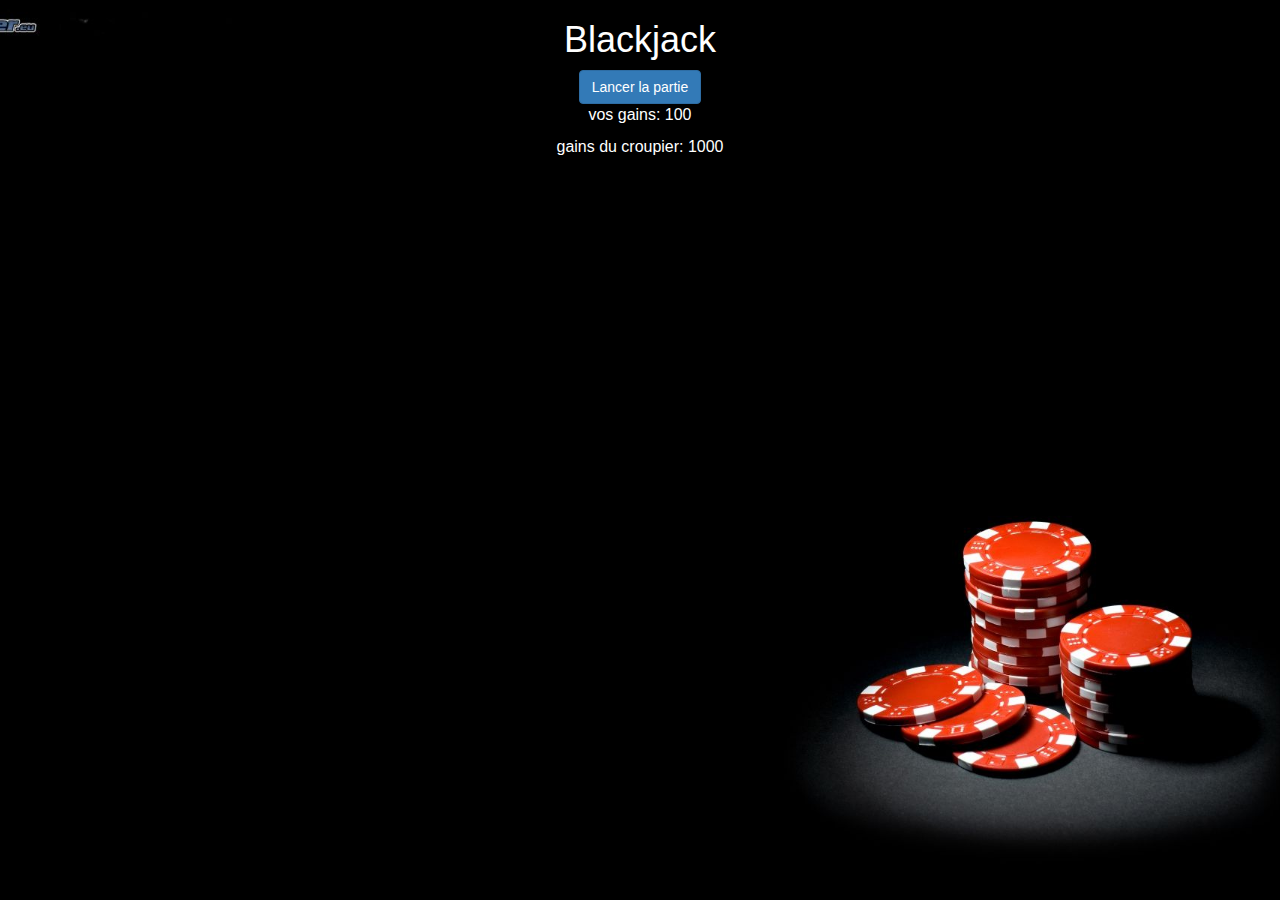
<file: app_externe/blackjack/index.html>
<!DOCTYPE html>
<html lang="fr">
<head>
    <meta charset="UTF-8">
    <meta name="viewport" content="width=device-width, initial-scale=1.0, shrink-to-fit=no">
    <title>blackjack</title>
    <link rel="stylesheet" href="//maxcdn.bootstrapcdn.com/bootstrap/3.2.0/css/bootstrap.min.css">
    <link rel="stylesheet" href="css/style.css">
</head>
<body>
    <div class="start">
        <h1>Blackjack</h1>
        <p class="start btn btn-primary">Lancer la partie</p>
        <p class="gain">vos gains: <span></span></p>
        <p class="gainC">gains du croupier: <span></span></p>
    </div>
    <div id="message">
    </div>
    <div class="game">
        <h3 class="titleCardCroupier"></h3>
        <div class="cardCroupier"></div>
        <h3 class="titleCardPlayer"></h3>
        <div class="cardPlayer"></div>
        <div class="button">
        </div>
    </div>
    <script src="jquery/jquery-3.2.1.min.js"></script>
    <script src="js/main.js"></script>
    <script src="js/Game.js"></script>
    <script src="js/Croupier.js"></script>
    <script src="js/Player.js"></script>
</body>
</html>
</file>
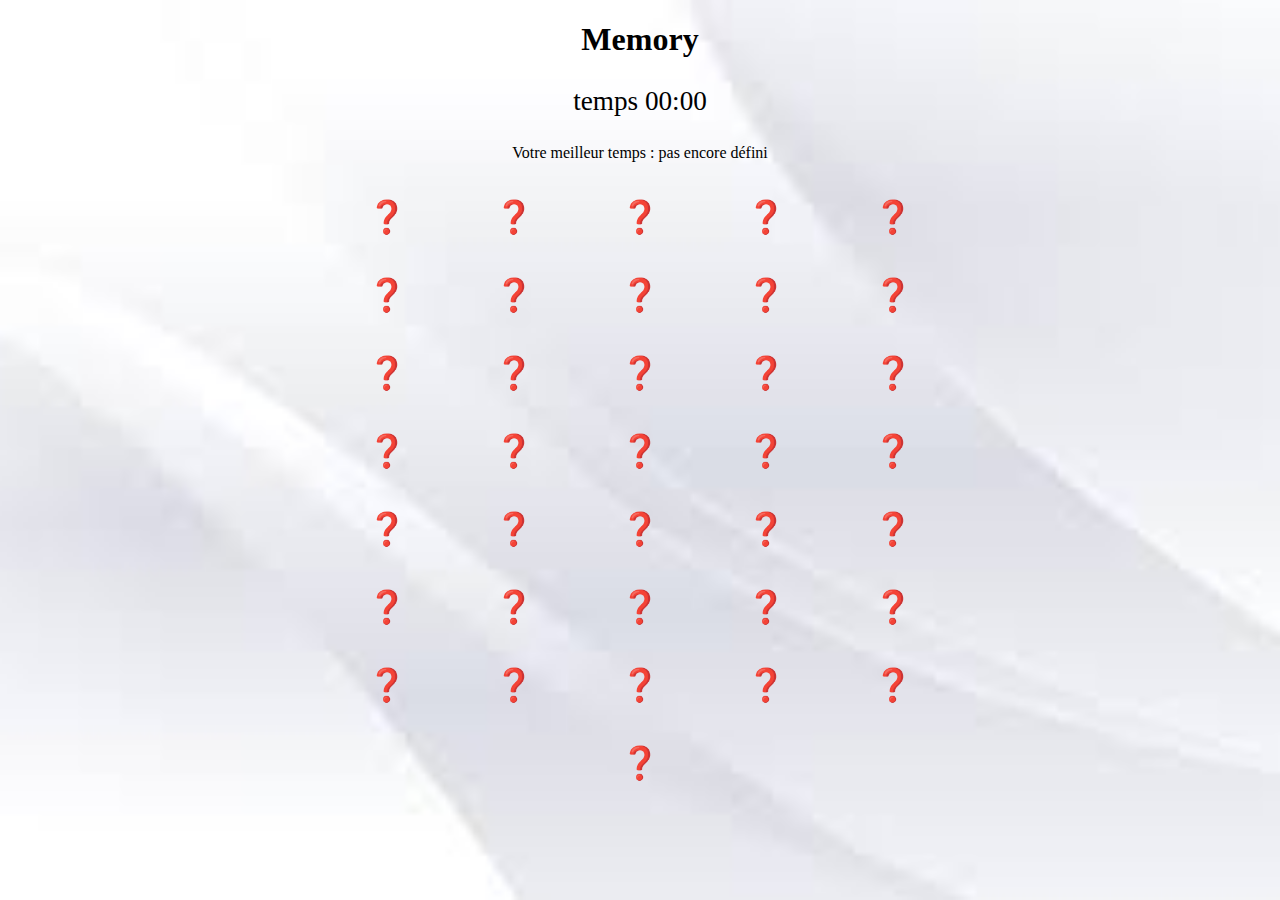
<file: app_externe/memory/index.html>
<!DOCTYPE html>
<html lang="en">
<head>
    <meta charset="UTF-8">
    <title>Memory</title>
    <link rel="stylesheet" href="css/style.css">
</head>
<body>
    <h1>Memory</h1>
    <p class="timer">temps <span class="minute"></span><span class="seconde"></span></p>
    <p>Votre meilleur temps : <span class="score"></span></p>
    <div class="game">
    </div>
    <script src="jquery/jquery-3.2.1.min.js"></script>
    <script src="main.js"></script>
    <script src="Game.js"></script>
</body>
</html>
</file>
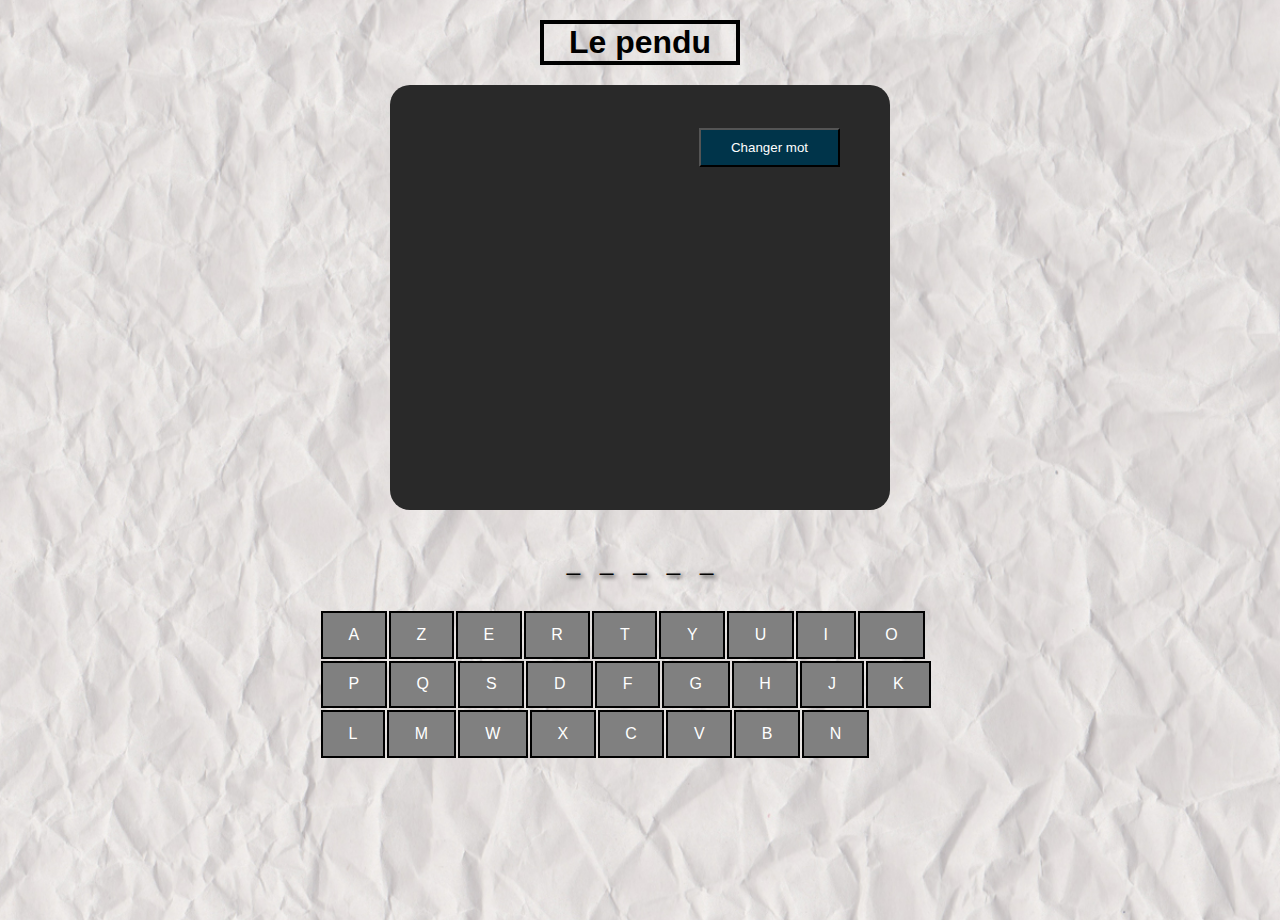
<file: app_externe/pendu/index.html>
<!doctype html><html lang="en"><head><meta charset="utf-8"><meta name="viewport" content="width=device-width,initial-scale=1,shrink-to-fit=no"><meta name="theme-color" content="#000000"><link rel="manifest" href="./manifest.json"><link rel="shortcut icon" href="./favicon.ico"><title>React Pendu</title><link href="./static/css/main.464d191c.css" rel="stylesheet"></head><body><noscript>You need to enable JavaScript to run this app.</noscript><div id="root"></div><script type="text/javascript" src="./static/js/main.960f6524.js"></script></body></html>
</file>
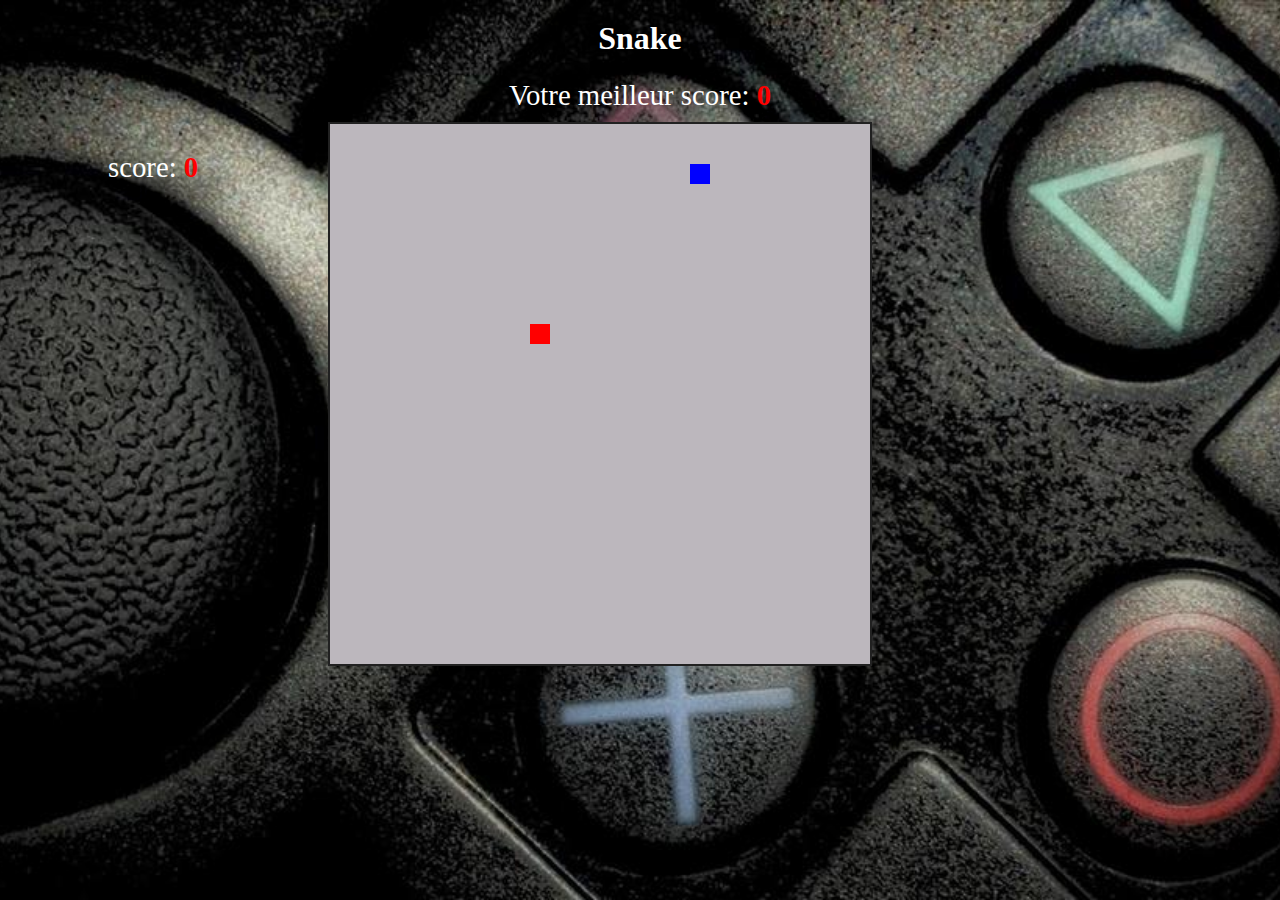
<file: app_externe/snake/index.html>
<!DOCTYPE html>
<html lang="fr">
<head>
    <meta charset="UTF-8">
    <title>snake</title>
    <link rel="stylesheet" href="css/style.css">
</head>
<body>
    <h1>Snake</h1>
    <p class="newScore">Votre meilleur score: <span></span></p>
    <div>
        <div>
            <p class="score">score: <span></span></p>
        </div>
        <canvas id="grill" height="540" width="540"></canvas>
    </div>
    <script src="jquery/jquery-3.2.1.min.js"></script>
    <script src="main.js"></script>
    <script>
        $(function () {
            var game = new Snake();
            game.start();
        })
    </script>
</body>
</html>
</file>
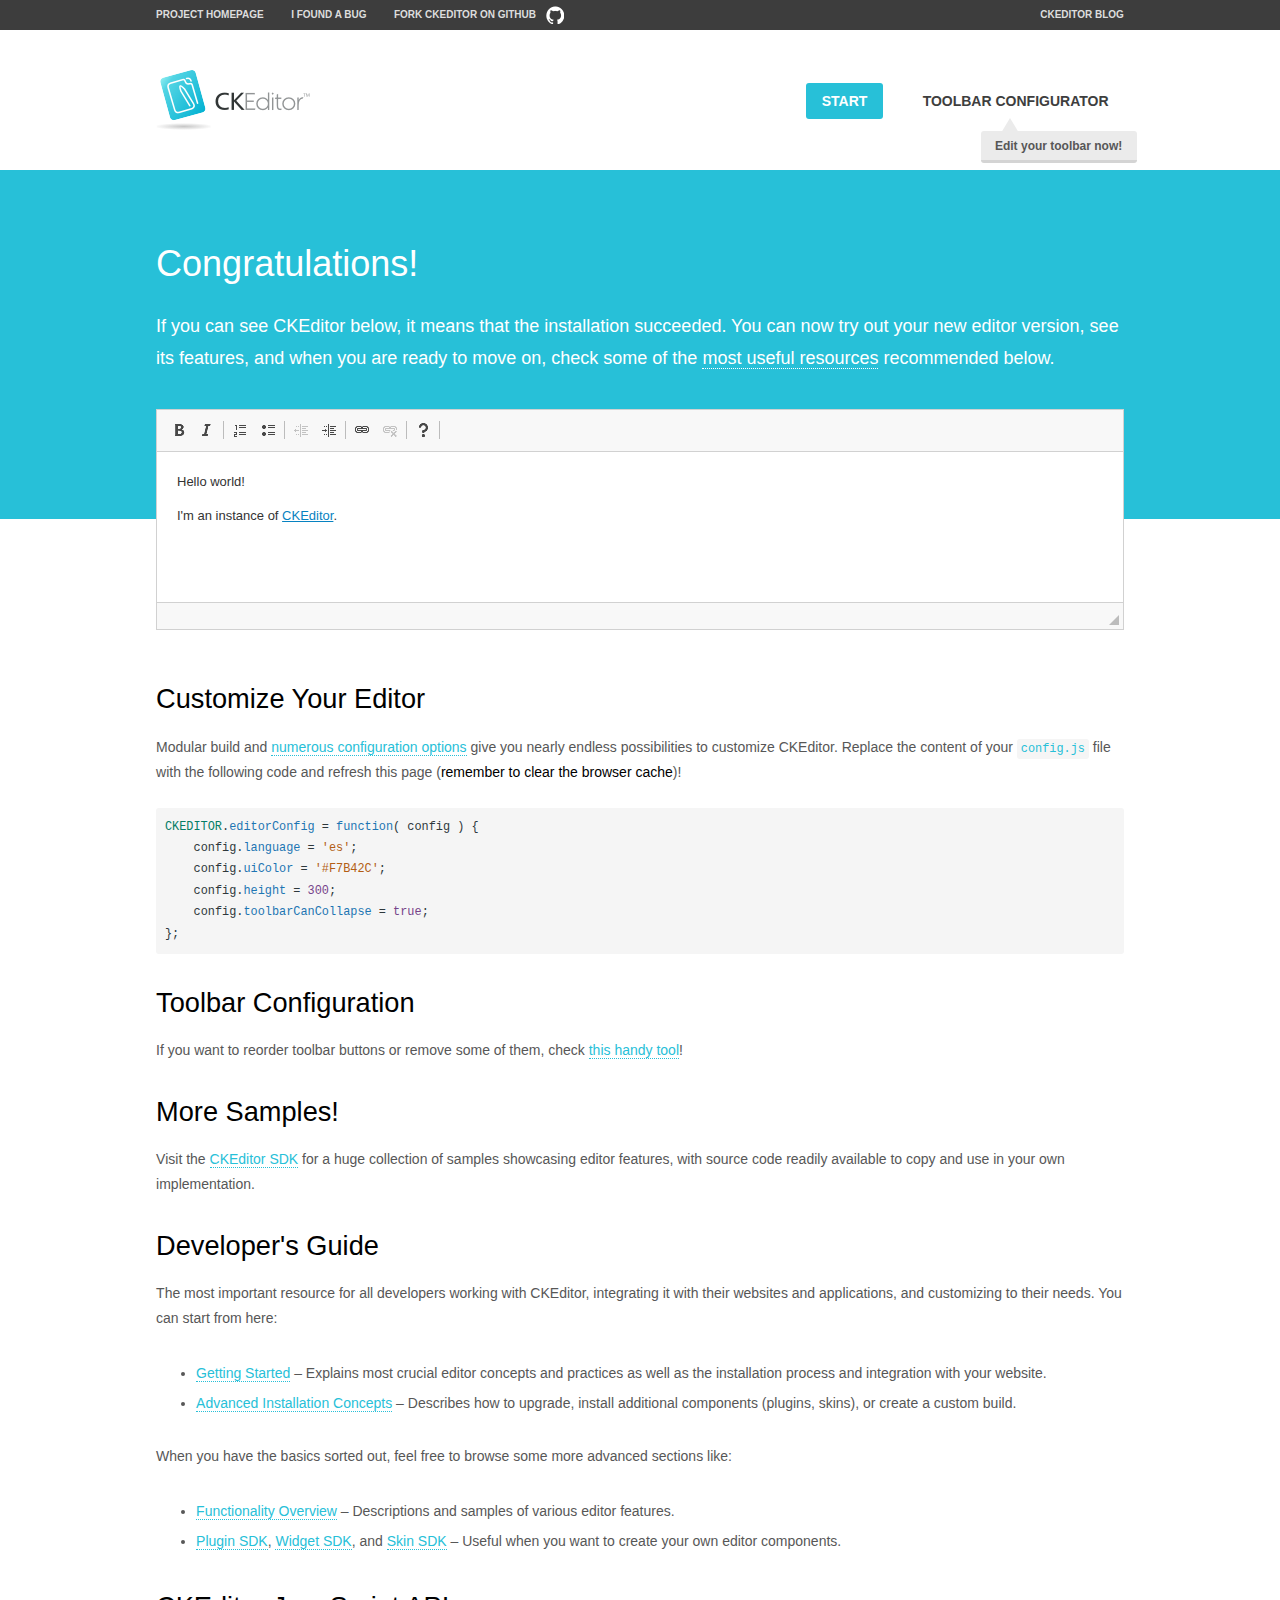
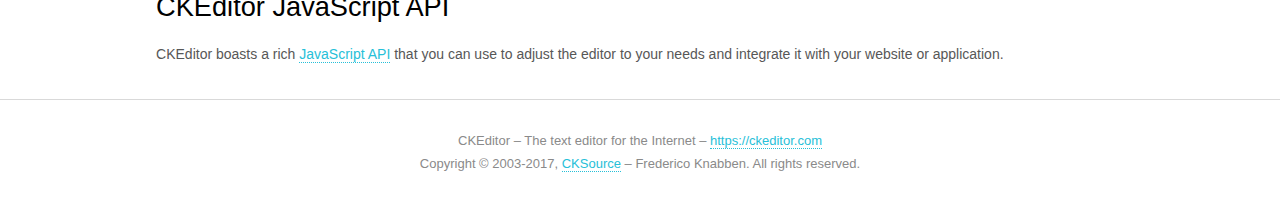
<file: application/www/ckeditor/samples/index.html>
<!DOCTYPE html>
<!--
Copyright (c) 2003-2017, CKSource - Frederico Knabben. All rights reserved.
For licensing, see LICENSE.md or https://ckeditor.com/legal/ckeditor-oss-license
-->
<html>
<head>
	<meta charset="utf-8">
	<title>CKEditor Sample</title>
	<script src="../ckeditor.js"></script>
	<script src="js/sample.js"></script>
	<link rel="stylesheet" href="css/samples.css">
	<link rel="stylesheet" href="toolbarconfigurator/lib/codemirror/neo.css">
</head>
<body id="main">

<nav class="navigation-a">
	<div class="grid-container">
		<ul class="navigation-a-left grid-width-70">
			<li><a href="https://ckeditor.com/ckeditor-4/">Project Homepage</a></li>
			<li><a href="https://github.com/ckeditor/ckeditor-dev/issues">I found a bug</a></li>
			<li><a href="http://github.com/ckeditor/ckeditor-dev" class="icon-pos-right icon-navigation-a-github">Fork CKEditor on GitHub</a></li>
		</ul>
		<ul class="navigation-a-right grid-width-30">
			<li><a href="https://ckeditor.com/blog/">CKEditor Blog</a></li>
		</ul>
	</div>
</nav>

<header class="header-a">
	<div class="grid-container">
		<h1 class="header-a-logo grid-width-30">
			<a href="index.html"><img src="img/logo.png" alt="CKEditor Sample"></a>
		</h1>

		<nav class="navigation-b grid-width-70">
			<ul>
				<li><a href="index.html" class="button-a button-a-background">Start</a></li>
				<li><a href="toolbarconfigurator/index.html" class="button-a">Toolbar configurator <span class="balloon-a balloon-a-nw">Edit your toolbar now!</span></a></li>
			</ul>
		</nav>
	</div>
</header>

<main>
	<div class="adjoined-top">
		<div class="grid-container">
			<div class="content grid-width-100">
				<h1>Congratulations!</h1>
				<p>
					If you can see CKEditor below, it means that the installation succeeded.
					You can now try out your new editor version, see its features, and when you are ready to move on, check some of the <a href="#sample-customize">most useful resources</a> recommended below.
				</p>
			</div>
		</div>
	</div>
	<div class="adjoined-bottom">
		<div class="grid-container">
			<div class="grid-width-100">
				<div id="editor">
					<h1>Hello world!</h1>
					<p>I'm an instance of <a href="https://ckeditor.com">CKEditor</a>.</p>
				</div>
			</div>
		</div>
	</div>

	<div class="grid-container">
		<div class="content grid-width-100">
			<section id="sample-customize">
				<h2>Customize Your Editor</h2>
				<p>Modular build and <a href="https://docs.ckeditor.com/ckeditor4/docs/#!/guide/dev_configuration">numerous configuration options</a> give you nearly endless possibilities to customize CKEditor. Replace the content of your <code><a href="../config.js">config.js</a></code> file with the following code and refresh this page (<strong>remember to clear the browser cache</strong>)!</p>
		<pre class="cm-s-neo CodeMirror"><code><span style="padding-right: 0.1px;"><span class="cm-variable">CKEDITOR</span>.<span class="cm-property">editorConfig</span> <span class="cm-operator">=</span> <span class="cm-keyword">function</span>( <span class="cm-def">config</span> ) {</span>
<span style="padding-right: 0.1px;"><span class="cm-tab">	</span><span class="cm-variable-2">config</span>.<span class="cm-property">language</span> <span class="cm-operator">=</span> <span class="cm-string">'es'</span>;</span>
<span style="padding-right: 0.1px;"><span class="cm-tab">	</span><span class="cm-variable-2">config</span>.<span class="cm-property">uiColor</span> <span class="cm-operator">=</span> <span class="cm-string">'#F7B42C'</span>;</span>
<span style="padding-right: 0.1px;"><span class="cm-tab">	</span><span class="cm-variable-2">config</span>.<span class="cm-property">height</span> <span class="cm-operator">=</span> <span class="cm-number">300</span>;</span>
<span style="padding-right: 0.1px;"><span class="cm-tab">	</span><span class="cm-variable-2">config</span>.<span class="cm-property">toolbarCanCollapse</span> <span class="cm-operator">=</span> <span class="cm-atom">true</span>;</span>
<span style="padding-right: 0.1px;">};</span></code></pre>
			</section>

			<section>
				<h2>Toolbar Configuration</h2>
				<p>If you want to reorder toolbar buttons or remove some of them, check <a href="toolbarconfigurator/index.html">this handy tool</a>!</p>
			</section>

			<section>
				<h2>More Samples!</h2>
				<p>Visit the <a href="https://sdk.ckeditor.com">CKEditor SDK</a> for a huge collection of samples showcasing editor features, with source code readily available to copy and use in your own implementation.</p>
			</section>

			<section>
				<h2>Developer's Guide</h2>
				<p>The most important resource for all developers working with CKEditor, integrating it with their websites and applications, and customizing to their needs. You can start from here:</p>
				<ul>
					<li><a href="https://docs.ckeditor.com/ckeditor4/docs/#!/guide/dev_installation">Getting Started</a> &ndash; Explains most crucial editor concepts and practices as well as the installation process and integration with your website.</li>
					<li><a href="https://docs.ckeditor.com/ckeditor4/docs/#!/guide/dev_advanced_installation">Advanced Installation Concepts</a> &ndash; Describes how to upgrade, install additional components (plugins, skins), or create a custom build.</li>
				</ul>
					<p>When you have the basics sorted out, feel free to browse some more advanced sections like:</p>
				<ul>
					<li><a href="https://docs.ckeditor.com/ckeditor4/docs/#!/guide/dev_features">Functionality Overview</a> &ndash; Descriptions and samples of various editor features.</li>
					<li><a href="https://docs.ckeditor.com/ckeditor4/docs/#!/guide/plugin_sdk_intro">Plugin SDK</a>, <a href="https://docs.ckeditor.com/ckeditor4/docs/#!/guide/widget_sdk_intro">Widget SDK</a>, and <a href="https://docs.ckeditor.com/ckeditor4/docs/#!/guide/skin_sdk_intro">Skin SDK</a> &ndash; Useful when you want to create your own editor components.</li>
				</ul>
			</section>

			<section>
				<h2>CKEditor JavaScript API</h2>
				<p>CKEditor boasts a rich <a href="https://docs.ckeditor.com/ckeditor4/docs/#!/api">JavaScript API</a> that you can use to adjust the editor to your needs and integrate it with your website or application.</p>
			</section>
		</div>
	</div>
</main>

<footer class="footer-a grid-container">
	<div class="grid-container">
		<p class="grid-width-100">
			CKEditor &ndash; The text editor for the Internet &ndash; <a class="samples" href="https://ckeditor.com/">https://ckeditor.com</a>
		</p>
		<p class="grid-width-100" id="copy">
			Copyright &copy; 2003-2017, <a class="samples" href="https://cksource.com/">CKSource</a> &ndash; Frederico Knabben. All rights reserved.
		</p>
	</div>
</footer>
<script>
	initSample();
</script>

</body>
</html>
</file>
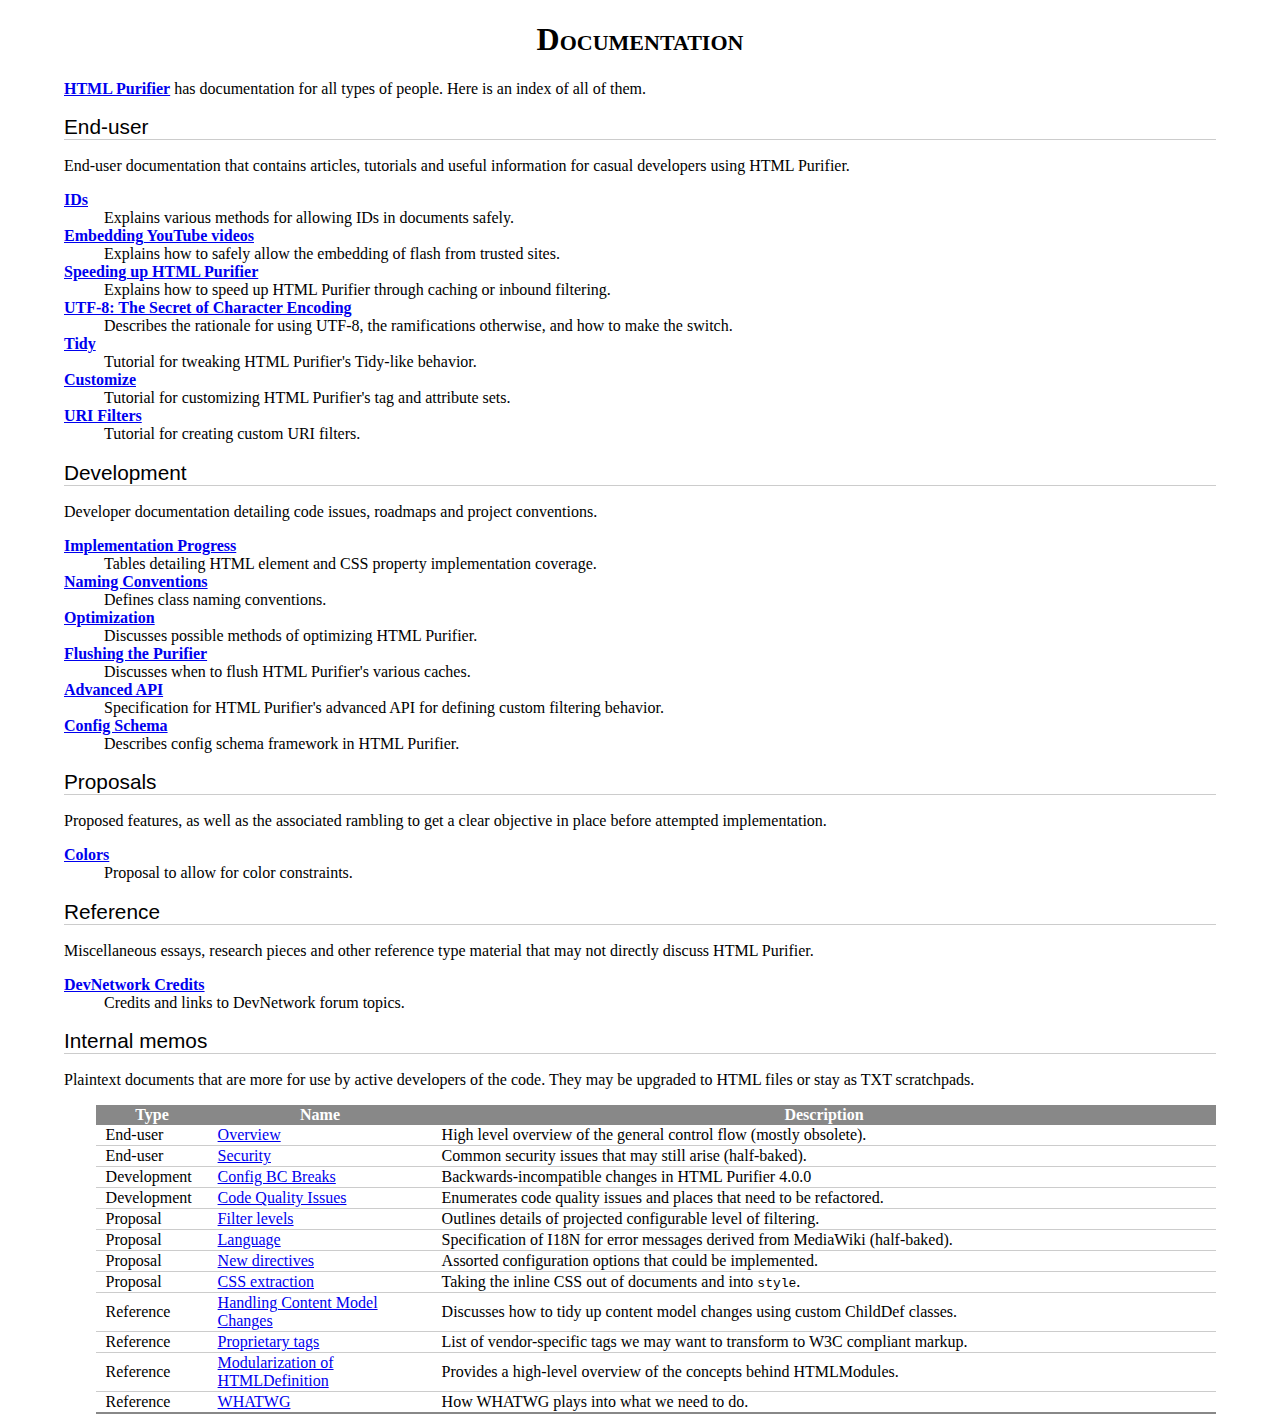
<file: application/www/htmlpurifier-4.9.3/docs/index.html>
<?xml version="1.0" encoding="UTF-8"?>
<!DOCTYPE html PUBLIC "-//W3C//DTD XHTML 1.0 Strict//EN"
    "http://www.w3.org/TR/xhtml1/DTD/xhtml1-strict.dtd">
<html xmlns="http://www.w3.org/1999/xhtml" xml:lang="en" lang="en"><head>
<meta http-equiv="Content-Type" content="text/html; charset=UTF-8" />
<meta name="description" content="Index to all HTML Purifier documentation." />
<link rel="stylesheet" type="text/css" href="./style.css" />

<title>Documentation - HTML Purifier</title>

</head>
<body>

<h1>Documentation</h1>

<p><strong><a href="http://htmlpurifier.org/">HTML Purifier</a></strong> has documentation for all types of people.
Here is an index of all of them.</p>

<h2>End-user</h2>
<p>End-user documentation that contains articles, tutorials and useful
information for casual developers using HTML Purifier.</p>

<dl>

<dt><a href="enduser-id.html">IDs</a></dt>
<dd>Explains various methods for allowing IDs in documents safely.</dd>

<dt><a href="enduser-youtube.html">Embedding YouTube videos</a></dt>
<dd>Explains how to safely allow the embedding of flash from trusted sites.</dd>

<dt><a href="enduser-slow.html">Speeding up HTML Purifier</a></dt>
<dd>Explains how to speed up HTML Purifier through caching or inbound filtering.</dd>

<dt><a href="enduser-utf8.html">UTF-8: The Secret of Character Encoding</a></dt>
<dd>Describes the rationale for using UTF-8, the ramifications otherwise, and how to make the switch.</dd>

<dt><a href="enduser-tidy.html">Tidy</a></dt>
<dd>Tutorial for tweaking HTML Purifier's Tidy-like behavior.</dd>

<dt><a href="enduser-customize.html">Customize</a></dt>
<dd>Tutorial for customizing HTML Purifier's tag and attribute sets.</dd>

<dt><a href="enduser-uri-filter.html">URI Filters</a></dt>
<dd>Tutorial for creating custom URI filters.</dd>

</dl>

<h2>Development</h2>
<p>Developer documentation detailing code issues, roadmaps and project
conventions.</p>

<dl>

<dt><a href="dev-progress.html">Implementation Progress</a></dt>
<dd>Tables detailing HTML element and CSS property implementation coverage.</dd>

<dt><a href="dev-naming.html">Naming Conventions</a></dt>
<dd>Defines class naming conventions.</dd>

<dt><a href="dev-optimization.html">Optimization</a></dt>
<dd>Discusses possible methods of optimizing HTML Purifier.</dd>

<dt><a href="dev-flush.html">Flushing the Purifier</a></dt>
<dd>Discusses when to flush HTML Purifier's various caches.</dd>

<dt><a href="dev-advanced-api.html">Advanced API</a></dt>
<dd>Specification for HTML Purifier's advanced API for defining
custom filtering behavior.</dd>

<dt><a href="dev-config-schema.html">Config Schema</a></dt>
<dd>Describes config schema framework in HTML Purifier.</dd>

</dl>

<h2>Proposals</h2>
<p>Proposed features, as well as the associated rambling to get a clear
objective in place before attempted implementation.</p>

<dl>
<dt><a href="proposal-colors.html">Colors</a></dt>
<dd>Proposal to allow for color constraints.</dd>
</dl>

<h2>Reference</h2>
<p>Miscellaneous essays, research pieces and other reference type material
that may not directly discuss HTML Purifier.</p>

<dl>
<dt><a href="ref-devnetwork.html">DevNetwork Credits</a></dt>
<dd>Credits and links to DevNetwork forum topics.</dd>
</dl>

<h2>Internal memos</h2>

<p>Plaintext documents that are more for use by active developers of
the code. They may be upgraded to HTML files or stay as TXT scratchpads.</p>

<table class="table">

<thead><tr>
    <th style="width:10%">Type</th>
    <th style="width:20%">Name</th>
    <th>Description</th>
</tr></thead>

<tbody>

<tr>
    <td>End-user</td>
    <td><a href="enduser-overview.txt">Overview</a></td>
    <td>High level overview of the general control flow (mostly obsolete).</td>
</tr>

<tr>
    <td>End-user</td>
    <td><a href="enduser-security.txt">Security</a></td>
    <td>Common security issues that may still arise (half-baked).</td>
</tr>

<tr>
    <td>Development</td>
    <td><a href="dev-config-bcbreaks.txt">Config BC Breaks</a></td>
    <td>Backwards-incompatible changes in HTML Purifier 4.0.0</td>
</tr>

<tr>
    <td>Development</td>
    <td><a href="dev-code-quality.txt">Code Quality Issues</a></td>
    <td>Enumerates code quality issues and places that need to be refactored.</td>
</tr>

<tr>
    <td>Proposal</td>
    <td><a href="proposal-filter-levels.txt">Filter levels</a></td>
    <td>Outlines details of projected configurable level of filtering.</td>
</tr>

<tr>
    <td>Proposal</td>
    <td><a href="proposal-language.txt">Language</a></td>
    <td>Specification of I18N for error messages derived from MediaWiki (half-baked).</td>
</tr>

<tr>
    <td>Proposal</td>
    <td><a href="proposal-new-directives.txt">New directives</a></td>
    <td>Assorted configuration options that could be implemented.</td>
</tr>

<tr>
    <td>Proposal</td>
    <td><a href="proposal-css-extraction.txt">CSS extraction</a></td>
    <td>Taking the inline CSS out of documents and into <code>style</code>.</td>
</tr>

<tr>
    <td>Reference</td>
    <td><a href="ref-content-models.txt">Handling Content Model Changes</a></td>
    <td>Discusses how to tidy up content model changes using custom ChildDef classes.</td>
</tr>

<tr>
    <td>Reference</td>
    <td><a href="ref-proprietary-tags.txt">Proprietary tags</a></td>
    <td>List of vendor-specific tags we may want to transform to W3C compliant markup.</td>
</tr>

<tr>
    <td>Reference</td>
    <td><a href="ref-html-modularization.txt">Modularization of HTMLDefinition</a></td>
    <td>Provides a high-level overview of the concepts behind HTMLModules.</td>
</tr>

<tr>
    <td>Reference</td>
    <td><a href="ref-whatwg.txt">WHATWG</a></td>
    <td>How WHATWG plays into what we need to do.</td>
</tr>

</tbody>

</table>

</body>
</html>

<!-- vim: et sw=4 sts=4
-->
</file>
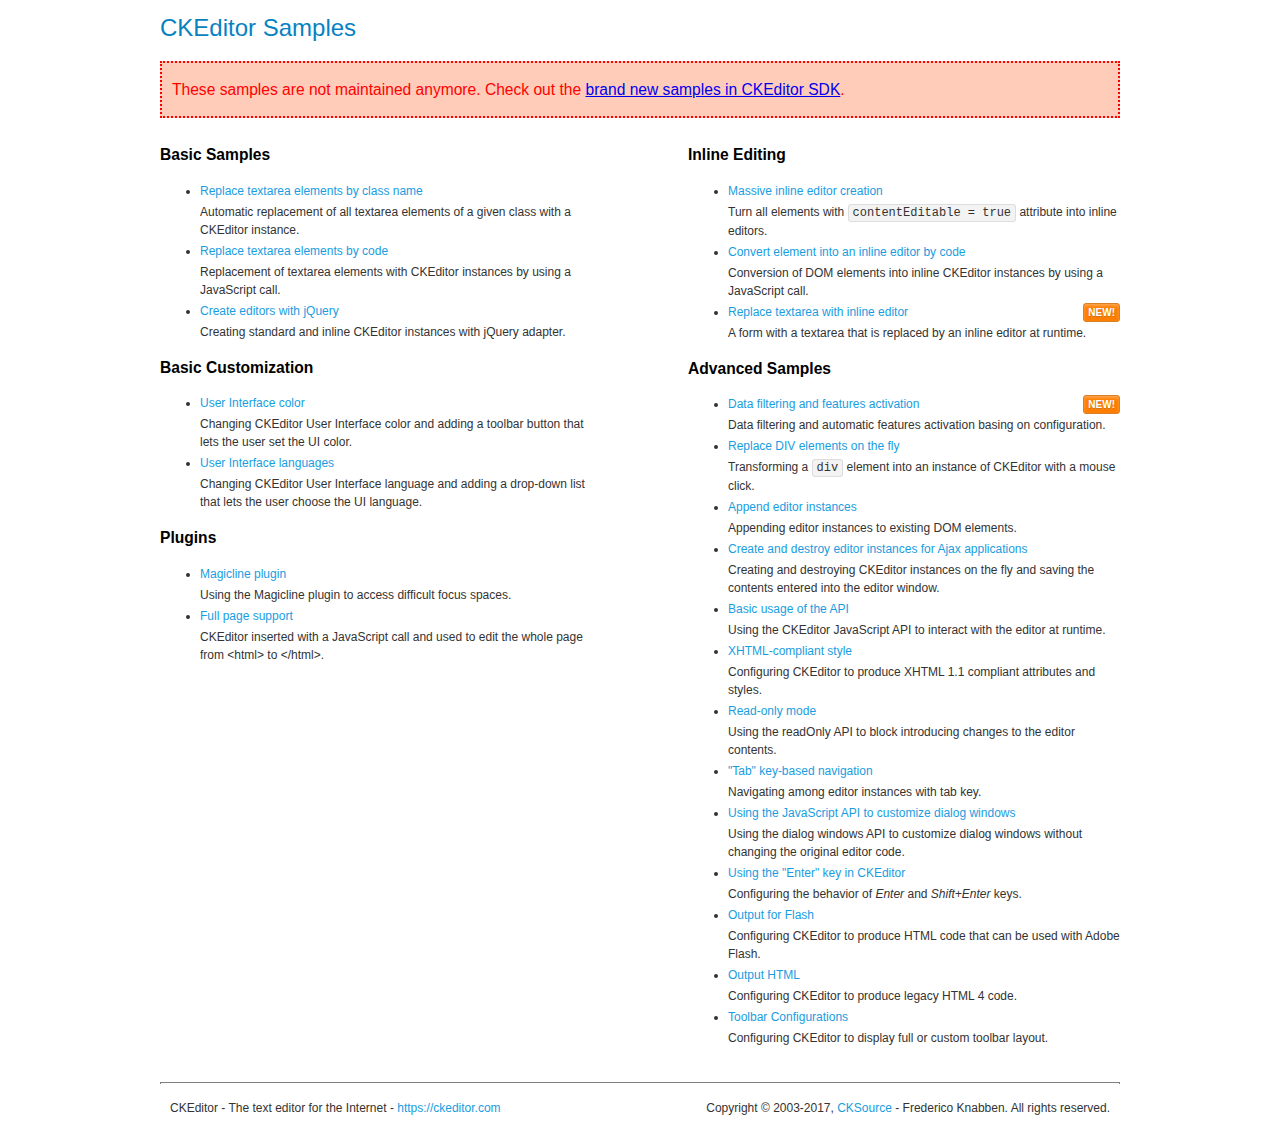
<file: application/www/ckeditor/samples/old/index.html>
<!DOCTYPE html>
<!--
Copyright (c) 2003-2017, CKSource - Frederico Knabben. All rights reserved.
For licensing, see LICENSE.md or https://ckeditor.com/legal/ckeditor-oss-license
-->
<html>
<head>
	<meta charset="utf-8">
	<title>CKEditor Samples</title>
	<link rel="stylesheet" href="sample.css">
</head>
<body>
	<h1 class="samples">
		CKEditor Samples
	</h1>
	<div class="warning deprecated">
		These samples are not maintained anymore. Check out the <a href="https://sdk.ckeditor.com/">brand new samples in CKEditor SDK</a>.
	</div>
	<div class="twoColumns">
		<div class="twoColumnsLeft">
			<h2 class="samples">
				Basic Samples
			</h2>
			<dl class="samples">
				<dt><a class="samples" href="replacebyclass.html">Replace textarea elements by class name</a></dt>
				<dd>Automatic replacement of all textarea elements of a given class with a CKEditor instance.</dd>

				<dt><a class="samples" href="replacebycode.html">Replace textarea elements by code</a></dt>
				<dd>Replacement of textarea elements with CKEditor instances by using a JavaScript call.</dd>

				<dt><a class="samples" href="jquery.html">Create editors with jQuery</a></dt>
				<dd>Creating standard and inline CKEditor instances with jQuery adapter.</dd>
			</dl>

			<h2 class="samples">
				Basic Customization
			</h2>
			<dl class="samples">
				<dt><a class="samples" href="uicolor.html">User Interface color</a></dt>
				<dd>Changing CKEditor User Interface color and adding a toolbar button that lets the user set the UI color.</dd>

				<dt><a class="samples" href="uilanguages.html">User Interface languages</a></dt>
				<dd>Changing CKEditor User Interface language and adding a drop-down list that lets the user choose the UI language.</dd>
			</dl>


			<h2 class="samples">Plugins</h2>
<dl class="samples">
<dt><a class="samples" href="magicline/magicline.html">Magicline plugin</a></dt>
<dd>Using the Magicline plugin to access difficult focus spaces.</dd>

<dt><a class="samples" href="wysiwygarea/fullpage.html">Full page support</a></dt>
<dd>CKEditor inserted with a JavaScript call and used to edit the whole page from &lt;html&gt; to &lt;/html&gt;.</dd>
</dl>
		</div>
		<div class="twoColumnsRight">
			<h2 class="samples">
				Inline Editing
			</h2>
			<dl class="samples">
				<dt><a class="samples" href="inlineall.html">Massive inline editor creation</a></dt>
				<dd>Turn all elements with <code>contentEditable = true</code> attribute into inline editors.</dd>

				<dt><a class="samples" href="inlinebycode.html">Convert element into an inline editor by code</a></dt>
				<dd>Conversion of DOM elements into inline CKEditor instances by using a JavaScript call.</dd>

				<dt><a class="samples" href="inlinetextarea.html">Replace textarea with inline editor</a> <span class="new">New!</span></dt>
				<dd>A form with a textarea that is replaced by an inline editor at runtime.</dd>

				
			</dl>

			<h2 class="samples">
				Advanced Samples
			</h2>
			<dl class="samples">
				<dt><a class="samples" href="datafiltering.html">Data filtering and features activation</a> <span class="new">New!</span></dt>
				<dd>Data filtering and automatic features activation basing on configuration.</dd>

				<dt><a class="samples" href="divreplace.html">Replace DIV elements on the fly</a></dt>
				<dd>Transforming a <code>div</code> element into an instance of CKEditor with a mouse click.</dd>

				<dt><a class="samples" href="appendto.html">Append editor instances</a></dt>
				<dd>Appending editor instances to existing DOM elements.</dd>

				<dt><a class="samples" href="ajax.html">Create and destroy editor instances for Ajax applications</a></dt>
				<dd>Creating and destroying CKEditor instances on the fly and saving the contents entered into the editor window.</dd>

				<dt><a class="samples" href="api.html">Basic usage of the API</a></dt>
				<dd>Using the CKEditor JavaScript API to interact with the editor at runtime.</dd>

				<dt><a class="samples" href="xhtmlstyle.html">XHTML-compliant style</a></dt>
				<dd>Configuring CKEditor to produce XHTML 1.1 compliant attributes and styles.</dd>

				<dt><a class="samples" href="readonly.html">Read-only mode</a></dt>
				<dd>Using the readOnly API to block introducing changes to the editor contents.</dd>

				<dt><a class="samples" href="tabindex.html">"Tab" key-based navigation</a></dt>
				<dd>Navigating among editor instances with tab key.</dd>


				
<dt><a class="samples" href="dialog/dialog.html">Using the JavaScript API to customize dialog windows</a></dt>
<dd>Using the dialog windows API to customize dialog windows without changing the original editor code.</dd>

<dt><a class="samples" href="enterkey/enterkey.html">Using the &quot;Enter&quot; key in CKEditor</a></dt>
<dd>Configuring the behavior of <em>Enter</em> and <em>Shift+Enter</em> keys.</dd>

<dt><a class="samples" href="htmlwriter/outputforflash.html">Output for Flash</a></dt>
<dd>Configuring CKEditor to produce HTML code that can be used with Adobe Flash.</dd>

<dt><a class="samples" href="htmlwriter/outputhtml.html">Output HTML</a></dt>
<dd>Configuring CKEditor to produce legacy HTML 4 code.</dd>

<dt><a class="samples" href="toolbar/toolbar.html">Toolbar Configurations</a></dt>
<dd>Configuring CKEditor to display full or custom toolbar layout.</dd>

			</dl>
		</div>
	</div>
	<div id="footer">
		<hr>
		<p>
			CKEditor - The text editor for the Internet - <a class="samples" href="https://ckeditor.com/">https://ckeditor.com</a>
		</p>
		<p id="copy">
			Copyright &copy; 2003-2017, <a class="samples" href="https://cksource.com/">CKSource</a> - Frederico Knabben. All rights reserved.
		</p>
	</div>
</body>
</html>
</file>
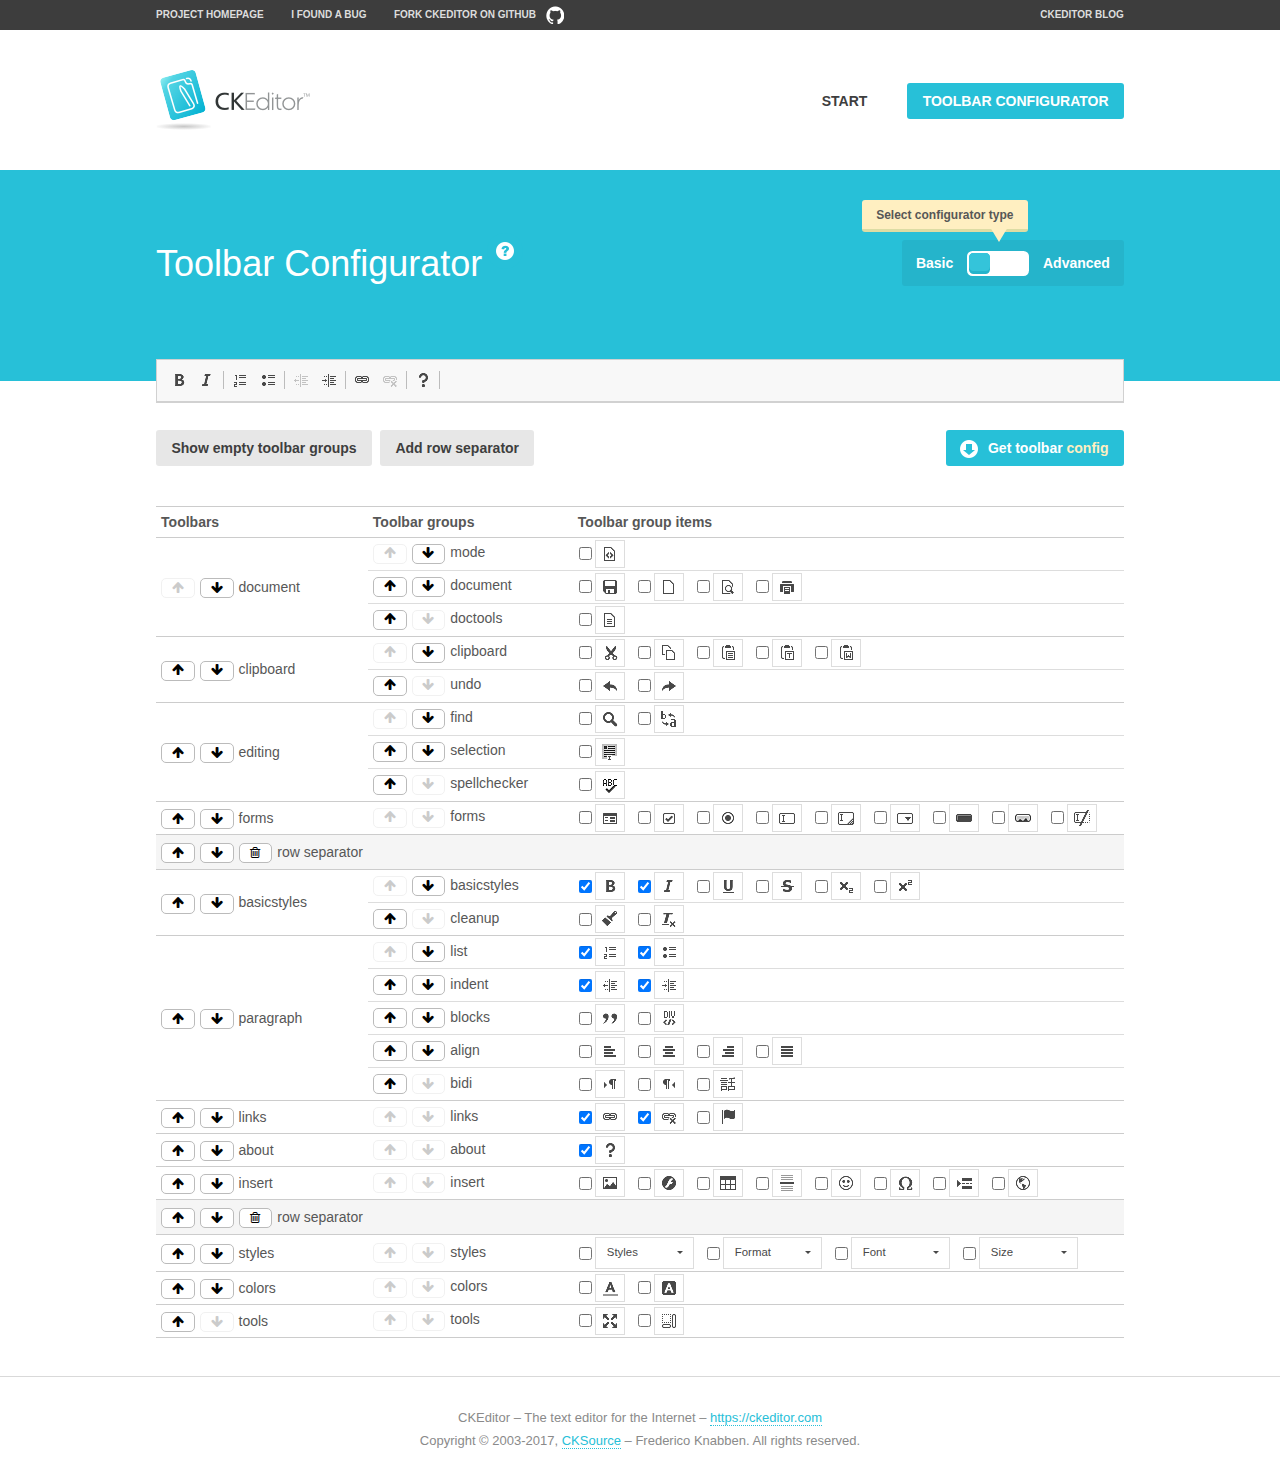
<file: application/www/ckeditor/samples/toolbarconfigurator/index.html>
<!DOCTYPE html>
<!--
Copyright (c) 2003-2017, CKSource - Frederico Knabben. All rights reserved.
For licensing, see LICENSE.md or https://ckeditor.com/legal/ckeditor-oss-license
-->
<!--[if IE 8]><html class="ie8"><![endif]-->
<!--[if gt IE 8]><html><![endif]-->
<!--[if !IE]><!--><html><!--<![endif]-->
<head>
	<meta charset="utf-8">
	<title>Toolbar Configurator</title>
	<script src="../../ckeditor.js"></script>
	<script>
		if ( CKEDITOR.env.ie && CKEDITOR.env.version < 9 )
			CKEDITOR.tools.enableHtml5Elements( document );
	</script>
	<link rel="stylesheet" href="lib/codemirror/codemirror.css">
	<link rel="stylesheet" href="lib/codemirror/show-hint.css">
	<link rel="stylesheet" href="lib/codemirror/neo.css">
	<link rel="stylesheet" href="css/fontello.css">
	<link rel="stylesheet" href="../css/samples.css">
</head>
<body id="toolbar">

<nav class="navigation-a">
	<div class="grid-container">
		<ul class="navigation-a-left grid-width-70">
			<li><a href="https://ckeditor.com/ckeditor-4/">Project Homepage</a></li>
			<li><a href="https://github.com/ckeditor/ckeditor-dev/issues">I found a bug</a></li>
			<li><a href="http://github.com/ckeditor/ckeditor-dev" class="icon-pos-right icon-navigation-a-github">Fork CKEditor on GitHub</a></li>
		</ul>
		<ul class="navigation-a-right grid-width-30">
			<li><a href="https://ckeditor.com/blog/">CKEditor Blog</a></li>
		</ul>
	</div>
</nav>

<header class="header-a">
	<div class="grid-container">
		<h1 class="header-a-logo grid-width-30">
			<a href="../index.html"><img src="../img/logo.png" alt="CKEditor Logo"></a>
		</h1>
		<nav class="navigation-b grid-width-70">
			<ul>
				<li><a href="../index.html"  class="button-a">Start</a></li>
				<li><a href="index.html"  class="button-a button-a-background">Toolbar configurator</a></li>
			</ul>
		</nav>
	</div>
</header>

<main>
	<div class="adjoined-top">
		<div class="grid-container">
			<div class="content grid-width-100">
				<div class="grid-container-nested">
					<h1 class="grid-width-60">
						Toolbar Configurator
						<a href="#help-content" type="button" title="Configurator help" id="help" class="button-a button-a-background button-a-no-text icon-pos-left icon-question-mark">Help</a>
					</h1>

					<div class="grid-width-40 grid-switch-magic">
						<div class="switch">
							<span class="balloon-a balloon-a-se">Select configurator type</span>
							<input type="radio" name="radio" data-num="1" id="radio-basic" />
							<input type="radio" name="radio" data-num="2" id="radio-advanced" />
							<label data-for="1" for="radio-basic">Basic</label>
							<span class="switch-inner">
								<span class="handler"></span>
							</span>
							<label data-for="2" for="radio-advanced">Advanced</label>
						</div>
					</div>
				</div>
			</div>
		</div>
	</div>
	<div class="adjoined-bottom">
		<div class="grid-container">
			<div class="grid-width-100">
				<div class="editors-container">
					<div id="editor-basic"></div>
					<div id="editor-advanced"></div>
				</div>
			</div>
		</div>
	</div>

	<div class="grid-container configurator">
		<div class="content grid-width-100">
			<div class="configurator">
				<div>
					<div id="toolbarModifierWrapper"></div>
				</div>
			</div>
		</div>
	</div>

	<div id="help-content">
		<div class="grid-container">
			<div class="grid-width-100">
				<h2>What Am I Doing Here?</h2>

				<div class="grid-container grid-container-nested">
					<div class="basic">
						<div class="grid-width-50">
							<p>Arrange <a href="https://docs.ckeditor.com/ckeditor4/docs/#!/api/CKEDITOR.config-cfg-toolbarGroups">toolbar groups</a>, toggle <a href="https://docs.ckeditor.com/ckeditor4/docs/#!/api/CKEDITOR.config-cfg-removeButtons">button visibility</a> according to your needs and get your toolbar configuration.</p>
							<p>You can replace the content of the <a href="../../config.js"><code>config.js</code></a> file with the generated configuration. If you already set some configuration options you will need to merge both configurations.</p>
						</div>
						<div class="grid-width-50">
							<p>Read more about different ways of <a href="https://docs.ckeditor.com/ckeditor4/docs/#!/guide/dev_configuration">setting configuration</a> and do not forget about <strong>clearing browser cache</strong>.</p>
							<p>Arranging toolbar groups is the recommended way of configuring the toolbar, but if you need more freedom you can use the <a href="#advanced">advanced configurator</a>.</p>
						</div>
					</div>
					<div class="advanced" style="display: none;">
						<div class="grid-width-50">
							<p>With this code editor you can edit your <a href="https://docs.ckeditor.com/ckeditor4/docs/#!/api/CKEDITOR.config-cfg-toolbar">toolbar configuration</a> live.</p>
							<p>You can replace the content of the <a href="../../config.js"><code>config.js</code></a> file with the generated configuration. If you already set some configuration options you will need to merge both configurations.</p>
						</div>
						<div class="grid-width-50">
							<p>Read more about different ways of <a href="https://docs.ckeditor.com/ckeditor4/docs/#!/guide/dev_configuration">setting configuration</a> and do not forget about <strong>clearing browser cache</strong>.</p>
						</div>
					</div>
				</div>

				<p class="grid-container grid-container-nested">
					<button type="button" class="help-content-close grid-width-100 button-a button-a-background">Got it. Let's play!</button>
				</p>
			</div>
		</div>
	</div>
</main>

<footer class="footer-a grid-container">
	<p class="grid-width-100">
		CKEditor &ndash; The text editor for the Internet &ndash; <a class="samples" href="https://ckeditor.com/">https://ckeditor.com</a>
	</p>
	<p class="grid-width-100" id="copy">
		Copyright &copy; 2003-2017, <a class="samples" href="https://cksource.com/">CKSource</a> &ndash; Frederico Knabben. All rights reserved.
	</p>
</footer>

<script src="lib/codemirror/codemirror.js"></script>
<script src="lib/codemirror/javascript.js"></script>
<script src="lib/codemirror/show-hint.js"></script>

<script src="js/fulltoolbareditor.js"></script>
<script src="js/abstracttoolbarmodifier.js"></script>
<script src="js/toolbarmodifier.js"></script>
<script src="js/toolbartextmodifier.js"></script>
<script src="../js/sf.js"></script>

<script>
	( function() {
		'use strict';

		var mode = ( window.location.hash.substr( 1 ) === 'advanced' ) ? 'advanced' : 'basic',
			configuratorSection = CKEDITOR.document.findOne( 'main > .grid-container.configurator' ),
			basicInstruction = CKEDITOR.document.findOne( '#help-content .basic' ),
			advancedInstruction = CKEDITOR.document.findOne( '#help-content .advanced' ),

			// Configurator mode switcher.
			modeSwitchBasic = CKEDITOR.document.getById( 'radio-basic' ),
			modeSwitchAdvanced = CKEDITOR.document.getById( 'radio-advanced' );

		// Initial setup
		function updateSwitcher() {
			if ( mode === 'advanced' ) {
				modeSwitchAdvanced.$.checked = true;
			} else {
				modeSwitchBasic.$.checked = true;
			}
		}

		updateSwitcher();

		CKEDITOR.document.getWindow().on( 'hashchange', function( e ) {
			var hash = window.location.hash.substr( 1 );
			if ( !( hash === 'advanced' || hash === 'basic' ) ) {
				return;
			}
			mode = hash;
			onToolbarsDone( mode );
		} );

		CKEDITOR.document.getWindow().on( 'resize', function() {
			updateToolbar( ( mode === 'basic' ? toolbarModifier : toolbarTextModifier )[ 'editorInstance' ] );
		} );

		function onRefresh( modifier ) {
			modifier = modifier || this;

			if ( mode === 'basic' && modifier instanceof ToolbarConfigurator.ToolbarTextModifier ) {
				return;
			}

			// CodeMirror container becomes visible, so we need to refresh and to avoid rendering problems.
			if ( mode === 'advanced' && modifier instanceof ToolbarConfigurator.ToolbarTextModifier ) {
				modifier.codeContainer.refresh();
			}

			updateToolbar( modifier.editorInstance );
		}

		function updateToolbar( editor ) {
			var editorContainer = editor.container;

			// Not always editor is loaded.
			if ( !editorContainer ) {
				return;
			}

			var displayStyle = editorContainer.getStyle( 'display' );

			editorContainer.setStyle( 'display', 'block' );

			var newHeight = editorContainer.getSize( 'height' );

			var newMarginTop = parseInt( editorContainer.getComputedStyle( 'margin-top' ), 10 );
			newMarginTop = ( isNaN( newMarginTop ) ? 0 : Number( newMarginTop ) );

			var newMarginBottom = parseInt( editorContainer.getComputedStyle( 'margin-bottom' ), 10 );
			newMarginBottom = ( isNaN( newMarginBottom ) ? 0 : Number( newMarginBottom ) );

			var result = newHeight + newMarginTop + newMarginBottom;

			editorContainer.setStyle( 'display', displayStyle );

			editor.container.getAscendant( 'div' ).setStyle( 'height', result + 'px' );
		}

		var toolbarModifier = new ToolbarConfigurator.ToolbarModifier( 'editor-basic' );

		var done = 0;
		toolbarModifier.init( onToolbarInit );
		toolbarModifier.onRefresh = onRefresh;

		CKEDITOR.document.getById( 'toolbarModifierWrapper' ).append( toolbarModifier.mainContainer );

		var toolbarTextModifier = new ToolbarConfigurator.ToolbarTextModifier( 'editor-advanced' );
		toolbarTextModifier.init( onToolbarInit );
		toolbarTextModifier.onRefresh = onRefresh;

		function onToolbarInit() {
			if ( ++done === 2 ) {
				onToolbarsDone();

				positionSticky.watch( CKEDITOR.document.findOne( '.toolbar' ), function() {
					return mode === 'advanced';
				} );
			}
		}

		function onToolbarsDone() {
			if ( mode === 'basic' ) {
				toggleModeBasic( false );
			} else {
				toggleModeAdvanced( false );
			}

			updateSwitcher();

			setTimeout( function() {
				CKEDITOR.document.findOne( '.editors-container' ).addClass( 'active' );
				CKEDITOR.document.findOne( '#toolbarModifierWrapper' ).addClass( 'active' );
			}, 200 );
		}

		CKEDITOR.document.getById( 'toolbarModifierWrapper' ).append( toolbarTextModifier.mainContainer );

		function toogleModeSwitch( onElement, offElement, onModifier, offModifier ) {
			onElement.addClass( 'fancy-button-active' );
			offElement.removeClass( 'fancy-button-active' );

			onModifier.showUI();
			offModifier.hideUI();
		}

		function toggleModeBasic( callOnRefresh ) {
			callOnRefresh = ( callOnRefresh !== false );
			mode = 'basic';
			window.location.hash = '#basic';
			toogleModeSwitch( modeSwitchBasic, modeSwitchAdvanced, toolbarModifier, toolbarTextModifier );

			configuratorSection.removeClass( 'freed-width' );
			basicInstruction.show();
			advancedInstruction.hide();

			callOnRefresh && onRefresh( toolbarModifier );
		}

		function toggleModeAdvanced( callOnRefresh ) {
			callOnRefresh = ( callOnRefresh !== false );
			mode = 'advanced';
			window.location.hash = '#advanced';
			toogleModeSwitch( modeSwitchAdvanced, modeSwitchBasic, toolbarTextModifier, toolbarModifier );

			configuratorSection.addClass( 'freed-width' );
			advancedInstruction.show();
			basicInstruction.hide();

			callOnRefresh && onRefresh( toolbarTextModifier );
		}

		modeSwitchBasic.on( 'click', toggleModeBasic );
		modeSwitchAdvanced.on( 'click', toggleModeAdvanced );

		//
		// Position:sticky for the toolbar.
		//

		// Will make elements behave like they were styled with position:sticky.
		var positionSticky = {
			// Store object: {
			// 		element: CKEDITOR.dom.element, // Element which will float.
			// 		placeholder: CKEDITOR.dom.element, // Placeholder which is place to prevent page bounce.
			// 		isFixed: boolean // Whether element float now.
			// }
			watched: [],

			active: [],

			staticContainer: null,

			init: function() {
				var element = CKEDITOR.dom.element.createFromHtml(
					'<div class="staticContainer">' +
						'<div class="grid-container" >' +
							'<div class="grid-width-100">' +
								'<div class="inner"></div>' +
							'</div>' +
						'</div>' +
					'</div>' );

				this.staticContainer = element.findOne( '.inner' );

				CKEDITOR.document.getBody().append( element );
			},

			watch: function( element, preventFunc ) {
				this.watched.push( {
					element: element,
					placeholder: new CKEDITOR.dom.element( 'div' ),
					isFixed: false,
					preventFunc: preventFunc
				} );
			},

			checkAll: function() {
				for ( var i = 0; i < this.watched.length; i++ ) {
					this.check( this.watched[ i ] );
				}
			},

			check: function( element ) {
				var isFixed = element.isFixed;
				var shouldBeFixed = this.shouldBeFixed( element );

				// Nothing to be done.
				if ( isFixed === shouldBeFixed ) {
					return;
				}

				var placeholder = element.placeholder;

				if ( isFixed ) {
					// Unfixing.

					element.element.insertBefore( placeholder );
					placeholder.remove();

					element.element.removeStyle( 'margin' );

					this.active.splice( CKEDITOR.tools.indexOf( this.active, element ), 1 );

				} else {
					// Fixing.
					placeholder.setStyle( 'width', element.element.getSize( 'width' ) + 'px' );
					placeholder.setStyle( 'height', element.element.getSize( 'height' ) + 'px' );
					placeholder.setStyle( 'margin-bottom', element.element.getComputedStyle( 'margin-bottom' ) );
					placeholder.setStyle( 'display', element.element.getComputedStyle( 'display' ) );
					placeholder.insertAfter( element.element );

					this.staticContainer.append( element.element );

					this.active.push( element );
				}

				element.isFixed = !element.isFixed;
			},

			shouldBeFixed: function( element ) {
				if ( element.preventFunc && element.preventFunc() ) {
					return false;
				}

				// If element is already fixed we are checking it's placeholder.
				var related = ( element.isFixed ? element.placeholder : element.element ),
					clientRect = related.$.getBoundingClientRect(),
					staticHeight = this.staticContainer.getSize('height' ),
					elemHeight = element.element.getSize( 'height' );

				if ( element.isFixed ) {
					return ( clientRect.top + elemHeight < staticHeight );
				} else {
					return ( clientRect.top < staticHeight );
				}
			}
		};

		positionSticky.init();

		CKEDITOR.document.getWindow().on( 'scroll',
			new CKEDITOR.tools.eventsBuffer( 100, positionSticky.checkAll, positionSticky ).input
		);

		// Make the toolbar sticky.
		positionSticky.watch( CKEDITOR.document.findOne( '.editors-container' ) );

		// Help button and help-content.
		( function() {
			var helpButton = CKEDITOR.document.getById( 'help' ),
				helpContent = CKEDITOR.document.getById( 'help-content' );

			// Don't show help button on IE8 because it's unsupported by Pico Modal.
			if ( CKEDITOR.env.ie && CKEDITOR.env.version == 8 ) {
				helpButton.hide();
			} else {
				// Display help modal when the button is clicked.
				helpButton.on( 'click', function( evt ) {
					SF.modal( {
						// Clone modal content from DOM.
						content: helpContent.getHtml(),

						afterCreate: function( modal ) {
							// Enable modal content button to close the modal.
							new CKEDITOR.dom.element( modal.modalElem() ).findOne( '.help-content-close' ).once( 'click', modal.close );
						}
					} ).show();
				} );
			}
		} )();
	} )();
</script>
</body>
</html>
</file>
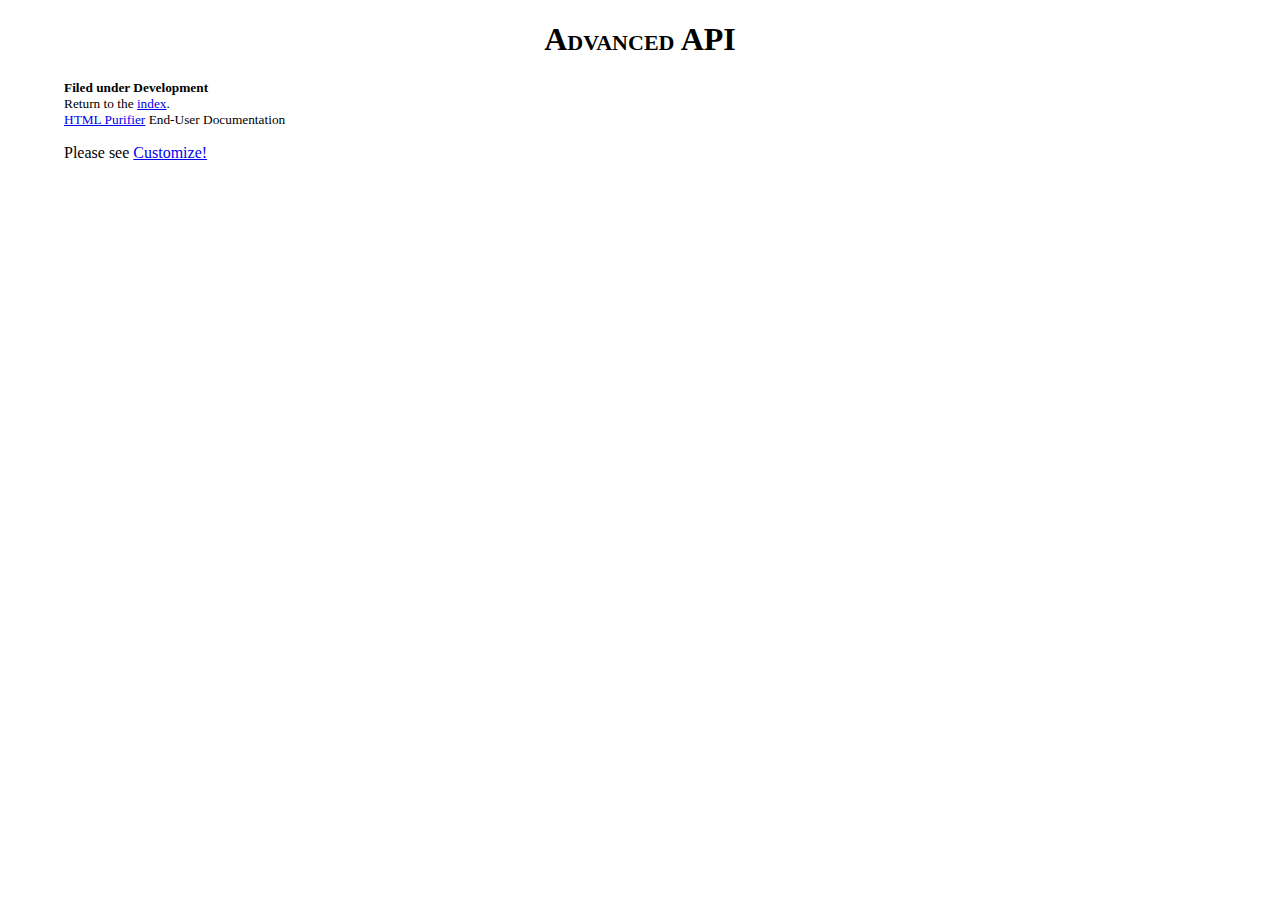
<file: application/www/htmlpurifier-4.9.3/docs/dev-advanced-api.html>
<?xml version="1.0" encoding="UTF-8"?>
<!DOCTYPE html PUBLIC "-//W3C//DTD XHTML 1.0 Strict//EN"
    "http://www.w3.org/TR/xhtml1/DTD/xhtml1-strict.dtd">
<html xmlns="http://www.w3.org/1999/xhtml" xml:lang="en" lang="en"><head>
<meta http-equiv="Content-Type" content="text/html; charset=UTF-8" />
<meta name="description" content="Specification for HTML Purifier's advanced API for defining custom filtering behavior." />
<link rel="stylesheet" type="text/css" href="style.css" />

<title>Advanced API - HTML Purifier</title>

</head><body>

<h1>Advanced API</h1>

<div id="filing">Filed under Development</div>
<div id="index">Return to the <a href="index.html">index</a>.</div>
<div id="home"><a href="http://htmlpurifier.org/">HTML Purifier</a> End-User Documentation</div>

<p>
  Please see <a href="enduser-customize.html">Customize!</a>
</p>

</body></html>

<!-- vim: et sw=4 sts=4
-->
</file>
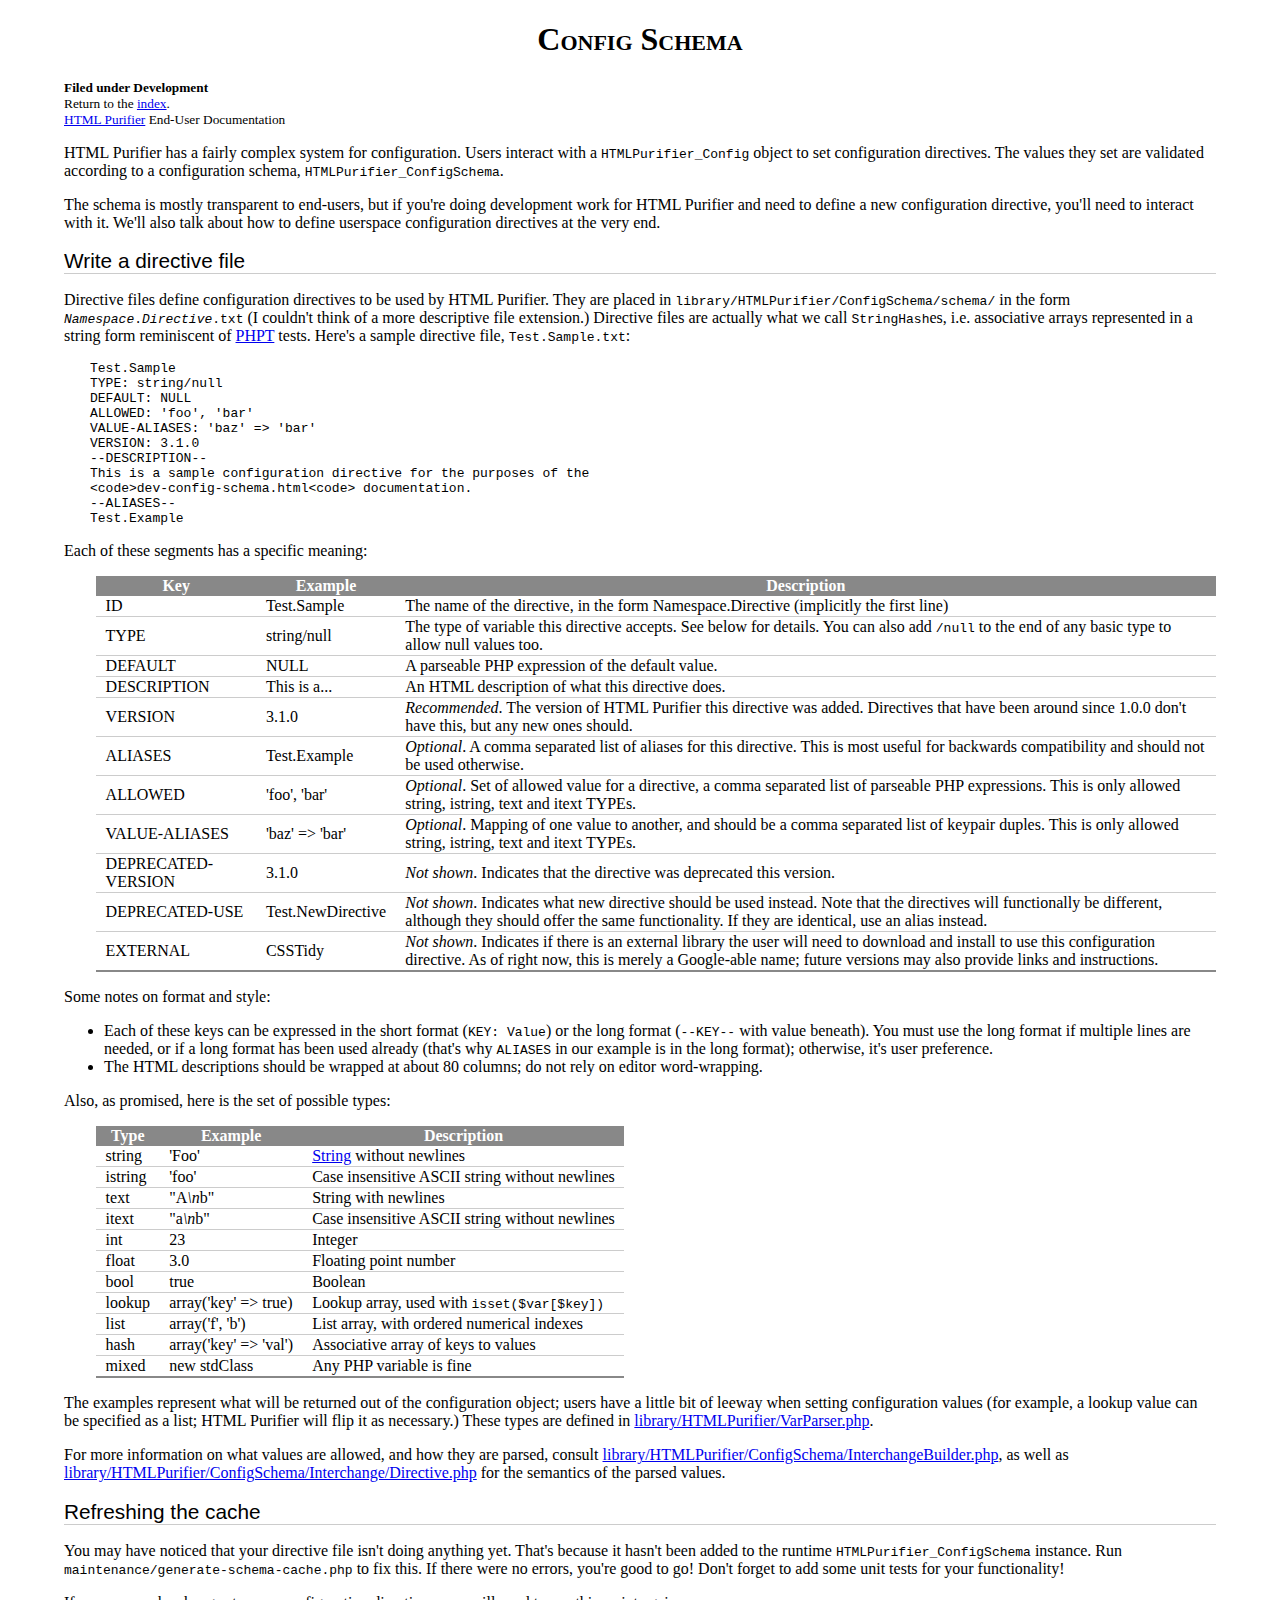
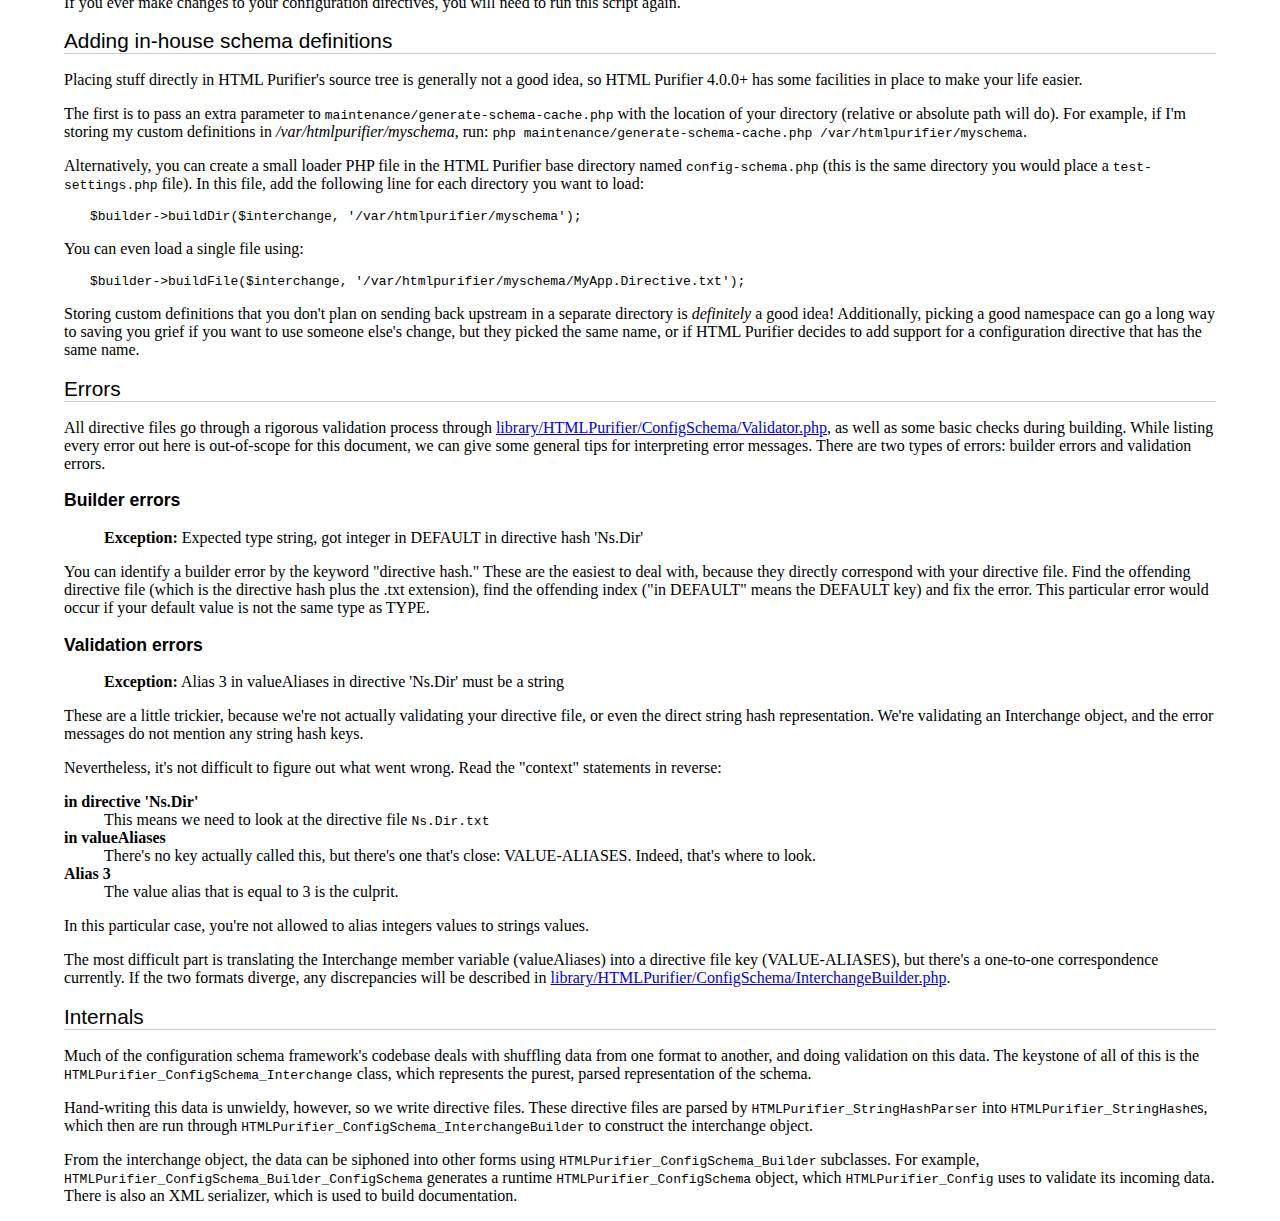
<file: application/www/htmlpurifier-4.9.3/docs/dev-config-schema.html>
<?xml version="1.0" encoding="UTF-8"?>
<!DOCTYPE html PUBLIC "-//W3C//DTD XHTML 1.0 Strict//EN"
  "http://www.w3.org/TR/xhtml1/DTD/xhtml1-strict.dtd">
<html xmlns="http://www.w3.org/1999/xhtml" xml:lang="en" lang="en">
  <head>
    <meta http-equiv="Content-Type" content="text/html; charset=UTF-8" />
    <meta name="description" content="Describes config schema framework in HTML Purifier." />
    <link rel="stylesheet" type="text/css" href="./style.css" />
    <title>Config Schema - HTML Purifier</title>
  </head>
  <body>

    <h1>Config Schema</h1>

    <div id="filing">Filed under Development</div>
    <div id="index">Return to the <a href="index.html">index</a>.</div>
    <div id="home"><a href="http://htmlpurifier.org/">HTML Purifier</a> End-User Documentation</div>

    <p>
      HTML Purifier has a fairly complex system for configuration. Users
      interact with a <code>HTMLPurifier_Config</code> object to
      set configuration directives. The values they set are validated according
      to a configuration schema, <code>HTMLPurifier_ConfigSchema</code>.
    </p>

    <p>
      The schema is mostly transparent to end-users, but if you're doing development
      work for HTML Purifier and need to define a new configuration directive,
      you'll need to interact with it. We'll also talk about how to define
      userspace configuration directives at the very end.
    </p>

    <h2>Write a directive file</h2>

    <p>
      Directive files define configuration directives to be used by
      HTML Purifier. They are placed in <code>library/HTMLPurifier/ConfigSchema/schema/</code>
      in the form <code><em>Namespace</em>.<em>Directive</em>.txt</code> (I
      couldn't think of a more descriptive file extension.)
      Directive files are actually what we call <code>StringHash</code>es,
      i.e. associative arrays represented in a string form reminiscent of
      <a href="http://qa.php.net/write-test.php">PHPT</a> tests. Here's a
      sample directive file, <code>Test.Sample.txt</code>:
    </p>

    <pre>Test.Sample
TYPE: string/null
DEFAULT: NULL
ALLOWED: 'foo', 'bar'
VALUE-ALIASES: 'baz' => 'bar'
VERSION: 3.1.0
--DESCRIPTION--
This is a sample configuration directive for the purposes of the
&lt;code&gt;dev-config-schema.html&lt;code&gt; documentation.
--ALIASES--
Test.Example</pre>

    <p>
      Each of these segments has a specific meaning:
    </p>

    <table class="table">
      <thead>
        <tr>
          <th>Key</th>
          <th>Example</th>
          <th>Description</th>
        </tr>
      </thead>
      <tbody>
        <tr>
          <td>ID</td>
          <td>Test.Sample</td>
          <td>The name of the directive, in the form Namespace.Directive
          (implicitly the first line)</td>
        </tr>
        <tr>
          <td>TYPE</td>
          <td>string/null</td>
          <td>The type of variable this directive accepts. See below for
          details. You can also add <code>/null</code> to the end of
          any basic type to allow null values too.</td>
        </tr>
        <tr>
          <td>DEFAULT</td>
          <td>NULL</td>
          <td>A parseable PHP expression of the default value.</td>
        </tr>
        <tr>
          <td>DESCRIPTION</td>
          <td>This is a...</td>
          <td>An HTML description of what this directive does.</td>
        </tr>
        <tr>
          <td>VERSION</td>
          <td>3.1.0</td>
          <td><em>Recommended</em>. The version of HTML Purifier this directive was added.
          Directives that have been around since 1.0.0 don't have this,
          but any new ones should.</td>
        </tr>
        <tr>
          <td>ALIASES</td>
          <td>Test.Example</td>
          <td><em>Optional</em>. A comma separated list of aliases for this directive.
          This is most useful for backwards compatibility and should
          not be used otherwise.</td>
        </tr>
        <tr>
          <td>ALLOWED</td>
          <td>'foo', 'bar'</td>
          <td><em>Optional</em>. Set of allowed value for a directive,
          a comma separated list of parseable PHP expressions. This
          is only allowed string, istring, text and itext TYPEs.</td>
        </tr>
        <tr>
          <td>VALUE-ALIASES</td>
          <td>'baz' =&gt; 'bar'</td>
          <td><em>Optional</em>. Mapping of one value to another, and
          should be a comma separated list of keypair duples. This
          is only allowed string, istring, text and itext TYPEs.</td>
        </tr>
        <tr>
          <td>DEPRECATED-VERSION</td>
          <td>3.1.0</td>
          <td><em>Not shown</em>. Indicates that the directive was
          deprecated this version.</td>
        </tr>
        <tr>
          <td>DEPRECATED-USE</td>
          <td>Test.NewDirective</td>
          <td><em>Not shown</em>. Indicates what new directive should be
          used instead. Note that the directives will functionally be
          different, although they should offer the same functionality.
          If they are identical, use an alias instead.</td>
        </tr>
        <tr>
          <td>EXTERNAL</td>
          <td>CSSTidy</td>
          <td><em>Not shown</em>. Indicates if there is an external library
          the user will need to download and install to use this configuration
          directive. As of right now, this is merely a Google-able name; future
          versions may also provide links and instructions.</td>
        </tr>
      </tbody>
    </table>

    <p>
      Some notes on format and style:
    </p>

    <ul>
      <li>
        Each of these keys can be expressed in the short format
        (<code>KEY: Value</code>) or the long format
        (<code>--KEY--</code> with value beneath). You must use the
        long format if multiple lines are needed, or if a long format
        has been used already (that's why <code>ALIASES</code> in our
        example is in the long format); otherwise, it's user preference.
      </li>
      <li>
        The HTML descriptions should be wrapped at about 80 columns; do
        not rely on editor word-wrapping.
      </li>
    </ul>

    <p>
      Also, as promised, here is the set of possible types:
    </p>

    <table class="table">
      <thead>
        <tr>
          <th>Type</th>
          <th>Example</th>
          <th>Description</th>
        </tr>
      </thead>
      <tbody>
        <tr>
          <td>string</td>
          <td>'Foo'</td>
          <td><a href="http://docs.php.net/manual/en/language.types.string.php">String</a> without newlines</td>
        </tr>
        <tr>
          <td>istring</td>
          <td>'foo'</td>
          <td>Case insensitive ASCII string without newlines</td>
        </tr>
        <tr>
          <td>text</td>
          <td>"A<em>\n</em>b"</td>
          <td>String with newlines</td>
        </tr>
        <tr>
          <td>itext</td>
          <td>"a<em>\n</em>b"</td>
          <td>Case insensitive ASCII string without newlines</td>
        </tr>
        <tr>
          <td>int</td>
          <td>23</td>
          <td>Integer</td>
        </tr>
        <tr>
          <td>float</td>
          <td>3.0</td>
          <td>Floating point number</td>
        </tr>
        <tr>
          <td>bool</td>
          <td>true</td>
          <td>Boolean</td>
        </tr>
        <tr>
          <td>lookup</td>
          <td>array('key' =&gt; true)</td>
          <td>Lookup array, used with <code>isset($var[$key])</code></td>
        </tr>
        <tr>
          <td>list</td>
          <td>array('f', 'b')</td>
          <td>List array, with ordered numerical indexes</td>
        </tr>
        <tr>
          <td>hash</td>
          <td>array('key' =&gt; 'val')</td>
          <td>Associative array of keys to values</td>
        </tr>
        <tr>
          <td>mixed</td>
          <td>new stdClass</td>
          <td>Any PHP variable is fine</td>
        </tr>
      </tbody>
    </table>

    <p>
      The examples represent what will be returned out of the configuration
      object; users have a little bit of leeway when setting configuration
      values (for example, a lookup value can be specified as a list;
      HTML Purifier will flip it as necessary.) These types are defined
      in <a href="http://repo.or.cz/w/htmlpurifier.git?a=blob;hb=HEAD;f=library/HTMLPurifier/VarParser.php">
      library/HTMLPurifier/VarParser.php</a>.
    </p>

    <p>
      For more information on what values are allowed, and how they are parsed,
      consult <a href="http://repo.or.cz/w/htmlpurifier.git?a=blob;hb=HEAD;f=library/HTMLPurifier/ConfigSchema/InterchangeBuilder.php">
      library/HTMLPurifier/ConfigSchema/InterchangeBuilder.php</a>, as well
      as <a href="http://repo.or.cz/w/htmlpurifier.git?a=blob;hb=HEAD;f=library/HTMLPurifier/ConfigSchema/Interchange/Directive.php">
      library/HTMLPurifier/ConfigSchema/Interchange/Directive.php</a> for
      the semantics of the parsed values.
    </p>

    <h2>Refreshing the cache</h2>

    <p>
      You may have noticed that your directive file isn't doing anything
      yet. That's because it hasn't been added to the runtime
      <code>HTMLPurifier_ConfigSchema</code> instance. Run
      <code>maintenance/generate-schema-cache.php</code> to fix this.
      If there were no errors, you're good to go! Don't forget to add
      some unit tests for your functionality!
    </p>

    <p>
      If you ever make changes to your configuration directives, you
      will need to run this script again.
    </p>
    <h2>Adding in-house schema definitions</h2>

    <p>
      Placing stuff directly in HTML Purifier's source tree is generally not a
      good idea, so HTML Purifier 4.0.0+ has some facilities in place to make your
      life easier.
    </p>

    <p>
      The first is to pass an extra parameter to <code>maintenance/generate-schema-cache.php</code>
      with the location of your directory (relative or absolute path will do). For example,
      if I'm storing my custom definitions in <em>/var/htmlpurifier/myschema</em>, run:
      <code>php maintenance/generate-schema-cache.php /var/htmlpurifier/myschema</code>.
    </p>

    <p>
      Alternatively, you can create a small loader PHP file in the HTML Purifier base
      directory named <code>config-schema.php</code> (this is the same directory
      you would place a <code>test-settings.php</code> file).  In this file, add
      the following line for each directory you want to load:
    </p>

<pre>$builder-&gt;buildDir($interchange, '/var/htmlpurifier/myschema');</pre>

    <p>You can even load a single file using:</p>

<pre>$builder-&gt;buildFile($interchange, '/var/htmlpurifier/myschema/MyApp.Directive.txt');</pre>

    <p>Storing custom definitions that you don't plan on sending back upstream in
    a separate directory is <em>definitely</em> a good idea! Additionally, picking
    a good namespace can go a long way to saving you grief if you want to use
    someone else's change, but they picked the same name, or if HTML Purifier
    decides to add support for a configuration directive that has the same name.</p>

    <!-- TODO: how to name directives that rely on naming conventions -->

    <h2>Errors</h2>

    <p>
      All directive files go through a rigorous validation process
      through <a href="http://repo.or.cz/w/htmlpurifier.git?a=blob;hb=HEAD;f=library/HTMLPurifier/ConfigSchema/Validator.php">
      library/HTMLPurifier/ConfigSchema/Validator.php</a>, as well
      as some basic checks during building. While
      listing every error out here is out-of-scope for this document, we
      can give some general tips for interpreting error messages.
      There are two types of errors: builder errors and validation errors.
    </p>

    <h3>Builder errors</h3>

    <blockquote>
      <p>
        <strong>Exception:</strong> Expected type string, got
        integer in DEFAULT in directive hash 'Ns.Dir'
      </p>
    </blockquote>

    <p>
      You can identify a builder error by the keyword "directive hash."
      These are the easiest to deal with, because they directly correspond
      with your directive file. Find the offending directive file (which
      is the directive hash plus the .txt extension), find the
      offending index ("in DEFAULT" means the DEFAULT key) and fix the error.
      This particular error would occur if your default value is not the same
      type as TYPE.
    </p>

    <h3>Validation errors</h3>

    <blockquote>
      <p>
        <strong>Exception:</strong> Alias 3 in valueAliases in directive
        'Ns.Dir' must be a string
      </p>
    </blockquote>

    <p>
      These are a little trickier, because we're not actually validating
      your directive file, or even the direct string hash representation.
      We're validating an Interchange object, and the error messages do
      not mention any string hash keys.
    </p>

    <p>
      Nevertheless, it's not difficult to figure out what went wrong.
      Read the "context" statements in reverse:
    </p>

    <dl>
      <dt>in directive 'Ns.Dir'</dt>
        <dd>This means we need to look at the directive file <code>Ns.Dir.txt</code></dd>
      <dt>in valueAliases</dt>
        <dd>There's no key actually called this, but there's one that's close:
          VALUE-ALIASES. Indeed, that's where to look.</dd>
      <dt>Alias 3</dt>
        <dd>The value alias that is equal to 3 is the culprit.</dd>
    </dl>

    <p>
      In this particular case, you're not allowed to alias integers values to
      strings values.
    </p>

    <p>
      The most difficult part is translating the Interchange member variable (valueAliases)
      into a directive file key (VALUE-ALIASES), but there's a one-to-one
      correspondence currently. If the two formats diverge, any discrepancies
      will be described in <a href="http://repo.or.cz/w/htmlpurifier.git?a=blob;hb=HEAD;f=library/HTMLPurifier/ConfigSchema/InterchangeBuilder.php">
      library/HTMLPurifier/ConfigSchema/InterchangeBuilder.php</a>.
    </p>

    <h2>Internals</h2>

    <p>
      Much of the configuration schema framework's codebase deals with
      shuffling data from one format to another, and doing validation on this
      data.
      The keystone of all of this is the <code>HTMLPurifier_ConfigSchema_Interchange</code>
      class, which represents the purest, parsed representation of the schema.
    </p>

    <p>
      Hand-writing this data is unwieldy, however, so we write directive files.
      These directive files are parsed by <code>HTMLPurifier_StringHashParser</code>
      into <code>HTMLPurifier_StringHash</code>es, which then
      are run through <code>HTMLPurifier_ConfigSchema_InterchangeBuilder</code>
      to construct the interchange object.
    </p>

    <p>
      From the interchange object, the data can be siphoned into other forms
      using <code>HTMLPurifier_ConfigSchema_Builder</code> subclasses.
      For example, <code>HTMLPurifier_ConfigSchema_Builder_ConfigSchema</code>
      generates a runtime <code>HTMLPurifier_ConfigSchema</code> object,
      which <code>HTMLPurifier_Config</code> uses to validate its incoming
      data. There is also an XML serializer, which is used to build documentation.
    </p>

  </body>
</html>

<!-- vim: et sw=4 sts=4
-->
</file>
<file: app_externe/blackjack/css/style.css>
@charset "utf-8";

* {
    box-sizing: border-box;
}
html {
    font-size: 62.4%;
}
body {
    font-size: 1.6rem;
    background: url("../img/fond.jpg") no-repeat fixed center center / cover;
    color: white;
}
.start .start, .button p {
    cursor: pointer;
}
.start, h3, #message {
    text-align: center;
}
.game {
    margin-top: 30px;
}
.game img {
    display: inline-block;
    margin: 10px;
}
.cardCroupier, .cardPlayer {
    display: flex;
    justify-content: center;
    flex-wrap: wrap;
}
.button {
    display: flex;
    justify-content: center;
    margin: 30px;
}
.button p {
    display: inline-block;
    margin: 0 20px 0;
}
.button .draw {
    background-color: #00acee;
}
.button .stop {
    background-color: red;
}
</file>
<file: app_externe/memory/css/style.css>
@charset "utf-8";

* {
    box-sizing: border-box;
}
html {
    font-size: 62.5%;
}
body {
    font-size: 1.6rem;
    background: url("../img/memory.jpg") no-repeat fixed center center / cover;
    text-align: center;
}
.game span {
    font-size: 2em;
    margin: 20px 30px;
    width: 50px;
    cursor: pointer;
}
.game {
    display: flex;
    width: 50%;
    margin: 0 auto;
    flex-wrap: wrap;
    justify-content: space-around;
}
.index {
    display: none;
}
.minute, .seconde {
    margin: 0;
}
.timer {
    text-align: center;
    font-size: 1.7em;
}
</file>
<file: app_externe/pendu/static/css/main.464d191c.css>
body{margin:0;padding:0;font-family:sans-serif}*{-webkit-box-sizing:border-box;box-sizing:border-box}html{font-size:62.4%}body{background:url(../../static/media/fond.4169b039.jpg) no-repeat fixed 50%/cover;font-size:1.6rem;min-height:100vh}h1{text-align:center;font-family:MV Boli,Sans-Serif;border:4px solid #000;width:200px;margin:20px auto}.keybord{display:-ms-flexbox;display:flex;width:50%;-ms-flex-wrap:wrap;flex-wrap:wrap;margin:0 auto}.keybord p{margin:1px;border:2px solid #000;padding:2% 4%;background-color:grey;cursor:pointer;color:#fff}.try{display:-ms-flexbox;display:flex;-ms-flex-wrap:wrap;flex-wrap:wrap}.try p{padding:5px}.flex p,.try p{text-shadow:2px 2px 4px #000;font-size:1.5em}.canvas,.tools{position:relative}.canvas{text-align:center;width:500px;margin:0 auto}.otherLetters{position:absolute;top:100px;right:0;width:20%}@media (max-width:850px){.otherLetters{position:static;margin:0 auto;padding:30px 20px;width:100%;text-align:center}}.flex{display:-ms-flexbox;display:flex;-ms-flex-pack:center;justify-content:center}.flex p{padding:10px}.start{position:absolute;top:10%;right:10%}.start button{padding:10px 30px;background-color:#00344a;color:#fff}#pendu{background-color:#292929;border-radius:20px}.clearfix:after{content:" ";clear:both;display:block;line-height:0;font-size:0}
/*# sourceMappingURL=main.464d191c.css.map*/
</file>
<file: app_externe/snake/css/style.css>
@charset "utf-8";

* {
    box-sizing: border-box;
}
html {
    font-size: 62.4%;
}
body {
    font-size: 1.6rem;
    background: url("../img/snake.jpg") no-repeat fixed center center / cover;
}
h1 {
    text-align: center;
}
div {
    display: flex;
    justify-content: space-between;
}
div div {
    display: flex;
    flex-direction: column;
    height: 50%;
}
div canvas {
    margin-right: 400px;
    background-color: #bcb7bd;
    border: #212121 solid 2px;
}
p.score, p.newScore {
    display: block;
    margin-left: 100px;
    font-size: 1.8em;
}
p.newScore {
    text-align: center;
    margin: 10px;
}
p span {
    color: red;
    font-weight: bold;
}
p, h1 {
    color: white;
    text-shadow: 20px 20px 20px black;
}
</file>
<file: application/www/ckeditor/samples/css/samples.css>
/**
 * @license Copyright (c) 2003-2017, CKSource - Frederico Knabben. All rights reserved.
 * For licensing, see LICENSE.md or https://ckeditor.com/legal/ckeditor-oss-license
 */
@media (max-width: 900px) {
  .global-is-mobile-hidden {
    display: none !important;
  }
}
article,
aside,
details,
figcaption,
figure,
footer,
header,
hgroup,
main,
menu,
nav,
section {
  display: block;
}
body,
html {
  margin: 0;
  padding: 0;
  font: 16px / 1.8 Arial, 'Helvetica Neue', Helvetica, sans-serif;
  font-weight: 300;
  color: #575757;
}
.grid-width-10 {
  width: 10%;
}
.grid-width-20 {
  width: 20%;
}
.grid-width-30 {
  width: 30%;
}
.grid-width-40 {
  width: 40%;
}
.grid-width-50 {
  width: 50%;
}
.grid-width-60 {
  width: 60%;
}
.grid-width-70 {
  width: 70%;
}
.grid-width-80 {
  width: 80%;
}
.grid-width-90 {
  width: 90%;
}
.grid-width-100 {
  width: 100%;
}
@media (max-width: 900px) {
  .grid-width-10,
  .grid-width-20,
  .grid-width-30,
  .grid-width-40,
  .grid-width-50,
  .grid-width-60,
  .grid-width-70,
  .grid-width-80,
  .grid-width-90,
  .grid-width-100 {
    width: 100%;
  }
}
*[class*="grid-width"] {
  -webkit-box-sizing: border-box;
  -moz-box-sizing: border-box;
  box-sizing: border-box;
  padding-left: 4%;
  padding-right: 4%;
  float: left;
}
*[class*="grid-width"]:after,
.grid-container:after,
*[class*="grid-width"]:before,
.grid-container:before {
  content: '';
  display: block;
  overflow: hidden;
  visibility: hidden;
  font-size: 0;
  line-height: 0;
  width: 0;
  height: 0;
}
*[class*="grid-width"]:after,
.grid-container:after {
  clear: both;
}
.grid-container {
  -webkit-box-sizing: border-box;
  -moz-box-sizing: border-box;
  box-sizing: border-box;
  margin-left: auto;
  margin-right: auto;
}
.grid-container-nested *[class*="grid-width"]:first-child {
  padding-left: 0;
}
.grid-container-nested *[class*="grid-width"]:last-child {
  padding-right: 0;
}
@media (max-width: 900px) {
  .grid-container-nested *[class*="grid-width"]:first-child {
    padding-left: 4%;
  }
  .grid-container-nested *[class*="grid-width"]:last-child {
    padding-right: 4%;
  }
}
.header-a {
  min-height: 140px;
  overflow: hidden;
}
.header-a .header-a-logo {
  margin: 40px 0 0;
}
@media (max-width: 900px) {
  .header-a .header-a-logo {
    text-align: center;
  }
}
.header-a .header-a-logo img {
  border: transparent;
}
.navigation-a {
  height: 30px;
  background: #3D3D3D;
  position: absolute;
  left: 0;
  right: 0;
  top: 0;
  padding: 0;
  overflow: hidden;
}
@media (max-width: 900px) {
  .navigation-a {
    text-align: center;
  }
}
.navigation-a ul {
  list-style: none;
  margin: 0;
  overflow: hidden;
}
.navigation-a ul li,
.navigation-a ul li a {
  display: inline-block;
}
@media (max-width: 900px) {
  .navigation-a ul {
    width: auto;
    text-overflow: ellipsis;
    white-space: nowrap;
    display: inline-block;
    float: none;
  }
  .navigation-a ul:before,
  .navigation-a ul:after {
    display: none;
  }
}
.navigation-a ul.navigation-a-left {
  text-align: left;
}
@media (max-width: 900px) {
  .navigation-a ul.navigation-a-left {
    padding-right: 0;
  }
}
.navigation-a ul.navigation-a-right {
  text-align: right;
}
@media (max-width: 900px) {
  .navigation-a ul.navigation-a-right {
    padding-left: 23px;
  }
}
.navigation-a ul li + li {
  margin-left: 23px;
}
.navigation-a ul li a {
  font-size: 10px;
  font-size: 0.625rem;
  line-height: 18px;
  line-height: 1.13rem;
  line-height: 30px;
  float: left;
  color: #ddd;
  font-weight: bold;
  text-decoration: none;
  text-transform: uppercase;
}
.navigation-a ul li a:hover {
  cursor: pointer;
  color: #fff;
}
.icon-navigation-a-github:before,
.icon-navigation-a-github:after {
  background-image: url("[data-uri]");
}
.navigation-b {
  text-align: right;
  margin: 52px 0 0;
  overflow: visible;
}
@media (max-width: 900px) {
  .navigation-b {
    text-align: center;
    margin-top: 20px;
    padding: 0;
  }
}
.navigation-b ul {
  padding: 0;
  list-style: none;
  margin: 0;
  overflow: visible;
}
.navigation-b ul li,
.navigation-b ul li a {
  display: inline-block;
}
@media (max-width: 900px) {
  .navigation-b ul {
    display: table;
    width: 100%;
    padding-bottom: 1.5em;
  }
}
@media (max-width: 900px) {
  .navigation-b ul li {
    display: table-row;
  }
}
.navigation-b ul li + li {
  margin-left: 20px;
}
@media (max-width: 900px) {
  .navigation-b ul li + li {
    margin-left: 0;
  }
}
.navigation-b ul li a {
  -webkit-box-sizing: border-box;
  -moz-box-sizing: border-box;
  box-sizing: border-box;
  text-transform: uppercase;
  text-decoration: none;
  outline: none;
}
@media (max-width: 900px) {
  .navigation-b ul li a {
    width: 100%;
    -webkit-border-radius: 0;
    -webkit-background-clip: padding-box;
    -moz-border-radius: 0;
    -moz-background-clip: padding;
    border-radius: 0;
    background-clip: padding-box;
  }
}
.footer-a {
  font-size: 13px;
  font-size: 0.8125rem;
  line-height: 23.4px;
  line-height: 1.46rem;
  padding-top: 2.25em;
  padding-bottom: 2.25em;
  overflow: hidden;
  color: #8a8a8a;
}
.footer-a a {
  color: #27C0D8;
  text-decoration: none;
  border-bottom: 1px dotted #27C0D8;
}
.footer-a a:hover {
  color: #23adc2;
}
.footer-a p {
  margin: 0;
  display: inline-block;
  text-align: center;
}
.content {
  font-size: 14px;
  font-size: 0.875rem;
  line-height: 25.2px;
  line-height: 1.57rem;
  overflow: hidden;
  padding-top: 1.5em;
  padding-bottom: 1.5em;
}
.content p {
  margin: 0.75em 0;
}
.content ul,
.content ol,
.content pre,
.content blockquote,
.content textarea:not([class^="cke"]),
.content .cke {
  margin: 1.875em 0;
}
.content code,
.content kbd {
  -webkit-border-radius: 3px;
  -webkit-background-clip: padding-box;
  -moz-border-radius: 3px;
  -moz-background-clip: padding;
  border-radius: 3px;
  background-clip: padding-box;
  padding: 3px 4px;
}
.content pre,
.content code,
.content kbd,
.content blockquote {
  background: #f5f5f5;
}
.content blockquote,
.content pre {
  background: none;
  border-left: 4px solid #27C0D8;
  padding: 1.5em 2.25em;
}
.content p a,
.content ul a,
.content ol a,
.content blockquote a,
.content h1 a,
.content h2 a,
.content h3 a,
.content h4 a,
.content h5 a {
  color: #27C0D8;
  text-decoration: none;
  border-bottom: 1px dotted #27C0D8;
}
.content p a:hover,
.content ul a:hover,
.content ol a:hover,
.content blockquote a:hover,
.content h1 a:hover,
.content h2 a:hover,
.content h3 a:hover,
.content h4 a:hover,
.content h5 a:hover {
  color: #23adc2;
}
.content h1,
.content h2,
.content h3,
.content h4,
.content h5 {
  color: #000;
  font-weight: 100;
}
.content h1 code,
.content h2 code,
.content h3 code,
.content h4 code,
.content h5 code,
.content h1 kbd,
.content h2 kbd,
.content h3 kbd,
.content h4 kbd,
.content h5 kbd {
  font-size: inherit;
}
.content h1 a.content-heading-anchor,
.content h2 a.content-heading-anchor,
.content h3 a.content-heading-anchor,
.content h4 a.content-heading-anchor,
.content h5 a.content-heading-anchor {
  font-weight: 100;
  vertical-align: middle;
  opacity: 0;
  border: 0;
}
.content h1:hover a.content-heading-anchor,
.content h2:hover a.content-heading-anchor,
.content h3:hover a.content-heading-anchor,
.content h4:hover a.content-heading-anchor,
.content h5:hover a.content-heading-anchor {
  opacity: 1;
}
.content h1:target a,
.content h2:target a,
.content h3:target a,
.content h4:target a,
.content h5:target a {
  -webkit-animation: targetLinkOpacity 0.5s linear alternate;
  -moz-animation: targetLinkOpacity 0.5s linear alternate;
  -o-animation: targetLinkOpacity 0.5s linear alternate;
  animation: targetLinkOpacity 0.5s linear alternate;
  opacity: 1;
}
.content input,
.content select,
.content textarea:not([class^="cke"]) {
  -webkit-border-radius: 3px;
  -webkit-background-clip: padding-box;
  -moz-border-radius: 3px;
  -moz-background-clip: padding;
  border-radius: 3px;
  background-clip: padding-box;
  -webkit-box-shadow: inset 0 1px 1px rgba(0, 0, 0, 0.08);
  -moz-box-shadow: inset 0 1px 1px rgba(0, 0, 0, 0.08);
  box-shadow: inset 0 1px 1px rgba(0, 0, 0, 0.08);
  font: inherit;
  color: inherit;
  border: 1px solid #D9D9D9;
  padding: .2em .5em;
}
.content input:focus,
.content select:focus,
.content textarea:not([class^="cke"]):focus {
  border-color: #66afe9;
  outline: 0;
  -webkit-box-shadow: inset 0 1px 1px rgba(0, 0, 0, 0.08), 0 0 8px #93c6ef;
  -moz-box-shadow: inset 0 1px 1px rgba(0, 0, 0, 0.08), 0 0 8px #93c6ef;
  box-shadow: inset 0 1px 1px rgba(0, 0, 0, 0.08), 0 0 8px #93c6ef;
}
.content abbr {
  border-bottom: 1px dotted #666;
  cursor: pointer;
}
.content blockquote {
  font-style: italic;
  font-family: Georgia, Times, "Times New Roman", serif;
  font-size: 16px;
  font-size: 1rem;
  line-height: 28.8px;
  line-height: 1.8rem;
}
.content em {
  font-style: italic;
}
.content h1 {
  font-size: 36px;
  font-size: 2.25rem;
  line-height: 64.8px;
  line-height: 4.05rem;
  margin: 1.125em 0 0;
}
.content h2 {
  font-size: 27.2px;
  font-size: 1.7rem;
  line-height: 48.96px;
  line-height: 3.06rem;
  margin: 0.9em 0 0;
}
.content h3 {
  font-size: 24px;
  font-size: 1.5rem;
  line-height: 43.2px;
  line-height: 2.7rem;
  font-weight: 500;
  margin: 0.75em 0 0;
}
.content h4 {
  font-size: 19.2px;
  font-size: 1.2rem;
  line-height: 34.56px;
  line-height: 2.16rem;
  font-weight: 500;
  margin: 0.75em 0 0;
}
.content h5 {
  font-size: 17.6px;
  font-size: 1.1rem;
  line-height: 31.68px;
  line-height: 1.98rem;
  font-weight: 500;
  margin: 0.75em 0 0;
}
.content hr {
  border: 0;
  border-top: 4px solid #D9D9D9;
  margin: 1.5em 0;
}
.content input[type="text"] {
  height: 1.8em;
  line-height: 1.8em;
}
.content input[type="button"] {
  -webkit-appearance: button;
  -moz-appearance: button;
  appearance: button;
}
.content kbd {
  font-size: 12px;
  font-size: 0.75rem;
  line-height: 21.6px;
  line-height: 1.35rem;
  font-family: Arial, 'Helvetica Neue', Helvetica, sans-serif;
  padding: 2px 6px;
  -webkit-box-shadow: 0 0 4px #fff inset, 0 2px 0 #D9D9D9;
  -moz-box-shadow: 0 0 4px #fff inset, 0 2px 0 #D9D9D9;
  box-shadow: 0 0 4px #fff inset, 0 2px 0 #D9D9D9;
}
.content p img {
  vertical-align: middle;
}
.content p pre {
  padding: 1.5em;
}
.content pre {
  padding: 0;
  border: 0;
  tab-size: 4;
  -o-tab-size: 4;
  -moz-tab-size: 4;
}
.content pre,
.content code {
  font-size: 11.89px;
  font-size: 0.743rem;
  line-height: 21.4px;
  line-height: 1.34rem;
  font-family: Consolas, Menlo, Monaco, Lucida Console, Liberation Mono, DejaVu Sans Mono, Bitstream Vera Sans Mono, Courier New, monospace, serif;
}
.content pre a,
.content code a {
  border: 0;
}
.content pre code {
  padding: 0.75em;
  display: block;
}
.content strong {
  color: #000;
}
.content ul ul,
.content ol ul,
.content ul ol,
.content ol ol {
  margin: 0.75em 0;
}
.content ul li,
.content ol li {
  font-size: 14px;
  font-size: 0.875rem;
  line-height: 30.24px;
  line-height: 1.89rem;
}
.content textarea:not([class^="cke"]) {
  width: 100%;
}
.content div.todo {
  border: 2px dotted #444;
  padding: 10px;
  margin: 60px 0 10px 0;
  /* Remove me some day */
}
.content div.todo:before {
  content: "TODO";
  font-weight: bold;
}
body a.button-a,
body button.button-a,
body input.button-a {
  -webkit-border-radius: 3px;
  -webkit-background-clip: padding-box;
  -moz-border-radius: 3px;
  -moz-background-clip: padding;
  border-radius: 3px;
  background-clip: padding-box;
  font-size: 14px;
  font-size: 0.875rem;
  line-height: 25.2px;
  line-height: 1.57rem;
  height: 36px;
  line-height: 36px;
  padding: 0 1.1em;
  font-weight: 700;
  color: #3e3e3e;
  white-space: nowrap;
  text-decoration: none;
  display: inline-block;
  cursor: pointer;
  border: 0;
  vertical-align: middle;
  margin: 1px 0;
  background: transparent;
}
body a.button-a.icon-pos-left,
body button.button-a.icon-pos-left,
body input.button-a.icon-pos-left {
  padding-left: .8em;
}
body a.button-a.icon-pos-right,
body button.button-a.icon-pos-right,
body input.button-a.icon-pos-right {
  padding-right: .8em;
}
body a.button-a.button-a-no-text,
body button.button-a.button-a-no-text,
body input.button-a.button-a-no-text {
  -webkit-border-radius: 100px;
  -webkit-background-clip: padding-box;
  -moz-border-radius: 100px;
  -moz-background-clip: padding;
  border-radius: 100px;
  background-clip: padding-box;
  width: 36px;
  padding: 0;
  text-indent: -999px;
  overflow: hidden;
  position: relative;
  text-align: center;
}
body a.button-a.button-a-no-text:before,
body button.button-a.button-a-no-text:before,
body input.button-a.button-a-no-text:before {
  position: absolute;
  left: 50%;
  top: 50%;
  margin: -9px 0 0 -9px;
}
@media (max-width: 900px) {
  body a.button-a.button-a-mobile-collapsed,
  body button.button-a.button-a-mobile-collapsed,
  body input.button-a.button-a-mobile-collapsed {
    -webkit-border-radius: 100px;
    -webkit-background-clip: padding-box;
    -moz-border-radius: 100px;
    -moz-background-clip: padding;
    border-radius: 100px;
    background-clip: padding-box;
    width: 36px;
    padding: 0;
    text-indent: -999px;
    overflow: hidden;
    position: relative;
    text-align: center;
  }
  body a.button-a.button-a-mobile-collapsed:before,
  body button.button-a.button-a-mobile-collapsed:before,
  body input.button-a.button-a-mobile-collapsed:before {
    position: absolute;
    left: 50%;
    top: 50%;
    margin: -9px 0 0 -9px;
  }
  body a.button-a.button-a-mobile-collapsed:before,
  body button.button-a.button-a-mobile-collapsed:before,
  body input.button-a.button-a-mobile-collapsed:before {
    position: absolute;
    left: 50%;
    top: 50%;
    margin: -9px 0 0 -9px;
  }
}
body a.button-a:active,
body button.button-a:active,
body input.button-a:active,
body a.button-a:hover,
body button.button-a:hover,
body input.button-a:hover {
  color: #fff;
  background: #23adc2;
}
body a.button-a:focus,
body button.button-a:focus,
body input.button-a:focus {
  border-color: #66afe9;
  outline: 0;
  -webkit-box-shadow: inset 0 1px 1px rgba(0, 0, 0, 0.075), 0 0 8px #93c6ef;
  -moz-box-shadow: inset 0 1px 1px rgba(0, 0, 0, 0.075), 0 0 8px #93c6ef;
  box-shadow: inset 0 1px 1px rgba(0, 0, 0, 0.075), 0 0 8px #93c6ef;
}
body a.button-a-soft,
body button.button-a-soft,
body input.button-a-soft {
  background: #e7e7e7;
}
body a.button-a-soft:active,
body button.button-a-soft:active,
body input.button-a-soft:active,
body a.button-a-soft:hover,
body button.button-a-soft:hover,
body input.button-a-soft:hover {
  color: #3e3e3e;
  background: #cecece;
}
body a.button-a-background,
body button.button-a-background,
body input.button-a-background,
body a.navigation-b ul li a:hover,
body button.navigation-b ul li a:hover,
body input.navigation-b ul li a:hover {
  color: #fff;
  background: #27C0D8;
}
body a.button-a-background:active,
body button.button-a-background:active,
body input.button-a-background:active,
body a.button-a-background:hover,
body button.button-a-background:hover,
body input.button-a-background:hover,
body a.navigation-b ul li a:hover:active,
body button.navigation-b ul li a:hover:active,
body input.navigation-b ul li a:hover:active,
body a.navigation-b ul li a:hover:hover,
body button.navigation-b ul li a:hover:hover,
body input.navigation-b ul li a:hover:hover {
  color: #fff;
  background: #23adc2;
}
.balloon-a {
  font-size: 12px;
  font-size: 0.75rem;
  line-height: 21.6px;
  line-height: 1.35rem;
  -webkit-border-radius: 3px;
  -webkit-background-clip: padding-box;
  -moz-border-radius: 3px;
  -moz-background-clip: padding;
  border-radius: 3px;
  background-clip: padding-box;
  border-bottom: 3px solid #d4d4d4;
  background: #ebebeb;
  display: inline-block;
  white-space: nowrap;
  padding: .4em 1.2em .2em;
  font-weight: 700;
  position: relative;
  z-index: 1000;
  text-transform: none;
  color: #575757;
}
.balloon-a:hover {
  color: #575757;
}
.balloon-a:before {
  content: '';
  width: 0;
  height: 0;
  border-style: solid;
  position: absolute;
}
.balloon-a-ne:before,
.balloon-a-nw:before {
  top: -13px;
  border-width: 0 9px 15.6px 9px;
  border-color: transparent transparent #ebebeb transparent;
}
.balloon-a-se:before,
.balloon-a-sw:before {
  bottom: -13px;
  border-width: 15.6px 9px 0 9px;
  border-color: #ebebeb transparent transparent transparent;
}
.balloon-a-nw:before,
.balloon-a-sw:before {
  left: 20px;
}
.balloon-a-ne:before,
.balloon-a-se:before {
  right: 20px;
}
.icon-pos-left:before,
.icon-pos-right:after {
  content: '';
  display: inline-block;
  width: 18px;
  height: 18px;
  vertical-align: middle;
  background-repeat: no-repeat;
}
.icon-pos-left:before {
  margin-right: 10px;
}
.icon-pos-right:after {
  margin-left: 10px;
}
.icon-download:before,
.icon-download:after {
  background-image: url("[data-uri]");
}
.icon-question-mark:before,
.icon-question-mark:after {
  background-image: url("[data-uri]");
}
.icon-close:before,
.icon-close:after {
  background-image: url("[data-uri]");
}
.ie8 .switch > * {
  vertical-align: middle;
}
.ie8 .switch input[type="radio"] {
  margin: 0 0.25em;
  display: inline-block;
}
.ie8 .switch label {
  margin-left: 0 !important;
  margin-right: 0 !important;
}
.ie8 .switch label[data-for="1"] {
  float: left;
}
.ie8 .switch label[data-for="2"] {
  float: right;
}
.ie8 .switch .switch-inner {
  display: none;
}
.switch {
  font-size: 14px;
  font-size: 0.875rem;
  line-height: 25.2px;
  line-height: 1.57rem;
  font-weight: bold;
  background-color: #27C0D8;
  overflow: hidden;
  display: inline-block;
  padding: 0.75em 0.25em;
  color: #fff;
  -webkit-border-radius: 3px;
  -webkit-background-clip: padding-box;
  -moz-border-radius: 3px;
  -moz-background-clip: padding;
  border-radius: 3px;
  background-clip: padding-box;
  position: relative;
}
.switch input[type="radio"] {
  display: none;
}
.switch label {
  position: relative;
  z-index: 2;
  float: left;
  cursor: pointer;
  padding: 0 0.75em;
}
.switch label:hover {
  text-decoration: underline;
}
.switch .switch-inner {
  float: left;
  background-color: #FFF;
  height: 1.5em;
  width: 4.125em;
  padding: 2px;
  margin: 0 0.25em;
  -webkit-border-radius: 5.5px;
  -webkit-background-clip: padding-box;
  -moz-border-radius: 5.5px;
  -moz-background-clip: padding;
  border-radius: 5.5px;
  background-clip: padding-box;
}
.switch .switch-inner .handler {
  overflow: hidden;
  position: relative;
  display: block;
  height: 1.5em;
  width: 1.5em;
  background: #25b4cb;
  -webkit-border-radius: 4.5px;
  -webkit-background-clip: padding-box;
  -moz-border-radius: 4.5px;
  -moz-background-clip: padding;
  border-radius: 4.5px;
  background-clip: padding-box;
}
.switch .switch-inner .handler:before {
  content: '';
  display: block;
  position: absolute;
  top: 0;
  right: 0;
  bottom: 3px;
  left: 0;
  background-color: #34c4da;
  -webkit-border-bottom-left-radius: 4.5px;
  -moz-border-radius-bottomleft: 4.5px;
  border-bottom-left-radius: 4.5px;
  -webkit-border-bottom-right-radius: 4.5px;
  -webkit-background-clip: padding-box;
  -moz-border-radius-bottomright: 4.5px;
  -moz-background-clip: padding;
  border-bottom-right-radius: 4.5px;
  background-clip: padding-box;
}
.switch:hover .switch-inner .handler:before {
  background: #45c9dd;
}
.switch input[data-num="2"]:checked ~ .switch-inner > .handler {
  margin-left: auto;
}
.switch input[data-num="2"]:checked ~ label[data-for="1"] {
  padding-right: 5.125em;
  margin-right: -4.375em;
}
.switch input[data-num="1"]:checked ~ label[data-for="2"] {
  padding-left: 5.125em;
  margin-left: -4.375em;
}
.toggler {
  -webkit-user-select: none;
  -moz-user-select: none;
  -ms-user-select: none;
  user-select: none;
}
.toggler label {
  cursor: pointer;
}
.toggler [data-collapse] {
  display: inherit;
}
.toggler [data-expand] {
  display: none;
}
.toggler.collapsed [data-collapse] {
  display: none;
}
.toggler.collapsed [data-expand] {
  display: inherit;
}
.toggler-container {
  overflow: hidden;
}
.toggler-container.collapsed {
  height: 0;
}
.icon-toggler-expanded:before,
.icon-toggler-collapsed:before,
.icon-toggler-expanded:after,
.icon-toggler-collapsed:after {
  background-image: url("[data-uri]");
}
.icon-toggler-expanded.icon-light:before,
.icon-toggler-collapsed.icon-light:before,
.icon-toggler-expanded.icon-light:after,
.icon-toggler-collapsed.icon-light:after {
  background-image: url("[data-uri]");
}
.icon-toggler-expanded:before,
.icon-toggler-expanded:after {
  background-position: top left;
}
.icon-toggler-collapsed:before,
.icon-toggler-collapsed:after {
  background-position: bottom left;
}
.modal {
  padding: 20px;
  border-radius: 3px;
  background-color: white;
  max-width: 700px;
  -webkit-box-sizing: border-box;
  -moz-box-sizing: border-box;
  box-sizing: border-box;
  width: 80% !important;
  top: 50% !important;
  -webkit-transform: translate(-50%, -50%) !important;
  -moz-transform: translate(-50%, -50%) !important;
  -o-transform: translate(-50%, -50%) !important;
  -ms-transform: translate(-50%, -50%) !important;
  transform: translate(-50%, -50%) !important;
}
.modal-close {
  -webkit-border-radius: 100px;
  -webkit-background-clip: padding-box;
  -moz-border-radius: 100px;
  -moz-background-clip: padding;
  border-radius: 100px;
  background-clip: padding-box;
  cursor: pointer;
  height: 18px;
  width: 18px;
  position: absolute;
  top: 10px;
  right: 10px;
  font-size: 17px;
  text-align: center;
  line-height: 19px;
  background: #cccccc;
}
main .grid-container,
header .grid-container,
.navigation-a > div,
footer > div {
  max-width: 968px;
}
.header-a {
  margin-top: 30px;
}
.footer-a {
  border-top: 1px solid #D9D9D9;
}
.adjoined-top {
  background-color: #27C0D8;
  color: #fff;
}
.adjoined-top .content h1,
.adjoined-top .content h2,
.adjoined-top .content h3,
.adjoined-top .content h4,
.adjoined-top .content h5 {
  color: #fff;
}
.adjoined-top .content p {
  font-size: 18px;
  font-size: 1.125rem;
  line-height: 32.4px;
  line-height: 2.02rem;
  font-weight: 100;
}
.adjoined-top .content p a {
  text-decoration: none;
  border-bottom: 1px dotted #fff;
  color: inherit;
}
.adjoined-top .content p a:hover {
  color: #e6e6e6;
}
.adjoined-top .content button {
  color: #fff;
}
.adjoined-top .content strong {
  color: #fff;
}
.adjoined-top .content code {
  font-size: inherit;
  color: #27C0D8;
}
.adjoined-bottom {
  position: relative;
}
.adjoined-bottom:before {
  z-index: -1;
  content: '';
  background: #27C0D8;
  position: absolute;
  top: 0;
  left: 0;
  right: 0;
  height: 50%;
}
main .grid-container,
header .grid-container,
.navigation-a > div,
footer > div {
  max-width: 1052px;
}
main .grid-container.freed-width {
  max-width: none;
}
.switch {
  background: #25b4cb;
  float: right;
  overflow: visible;
}
.switch .balloon-a {
  position: absolute;
  top: -40px;
  right: 50%;
  margin-right: -15px;
  background: #FFEFC1;
  border-bottom-color: #DCDCA4;
}
.switch .balloon-a:before {
  border-color: #FFEFC1 transparent transparent transparent;
}
#toolbar .editors-container {
  overflow: hidden;
  height: 0;
  transition: height 200ms;
}
#toolbar .editors-container.active {
  height: auto;
}
#main #editor {
  background: #FFF;
  padding: 2% 4%;
  border: dashed 5px #27C0D8;
}
#main .adjoined-top:before {
  height: 335px;
}
#toolbar .adjoined-top:before {
  height: 219px;
}
#toolbar .adjoined-top .grid-container-nested {
  height: 147px;
}
.content .grid-switch-magic {
  margin: 3.5em 0 0;
}
#info-box {
  padding-bottom: 0;
}
#info-box > div {
  width: 100%;
  text-align: right;
}
#info-box > div .toggler {
  padding-right: 0;
}
#info-box > div .toggler:hover {
  background: transparent;
  color: #000;
}
#info-box > div .toggler:hover > label {
  text-decoration: underline;
}
#info-box > div h2 {
  float: left;
  margin-top: 0;
}
#info-box > div#instructions-container {
  text-align: left;
}
#toolbarModifierWrapper {
  overflow: hidden;
  height: 0;
  opacity: 0;
  transition: height 200ms;
}
#toolbarModifierWrapper.active {
  height: auto;
  opacity: 1;
}
header {
  overflow: visible;
}
header div.grid-container {
  overflow: visible;
}
header .navigation-b {
  overflow: visible;
}
header .navigation-b ul {
  overflow: visible;
}
header .navigation-b a {
  position: relative;
}
header .balloon-a {
  position: absolute;
  top: 48px;
  left: 50%;
  margin-left: -35px;
}
@media (max-width: 1140px) {
  header .balloon-a {
    left: auto;
    margin-left: auto;
    right: 50%;
    margin-right: -35px;
  }
  header .balloon-a:before {
    left: auto;
    right: 22px;
  }
}
@media (max-width: 900px) {
  header .balloon-a {
    display: none;
  }
}
#toolbar .cke_toolbar {
  pointer-events: none;
  -webkit-user-select: none;
  -moz-user-select: none;
  -ms-user-select: none;
  user-select: none;
  cursor: default;
}
.some-toolbar-active .cke_toolbar {
  zoom: 1;
  filter: alpha(opacity=50);
  -webkit-opacity: 0.5;
  -moz-opacity: 0.5;
  opacity: 0.5;
}
.cke_toolbar.active {
  position: relative;
  zoom: 1;
  filter: alpha(opacity=100);
  -webkit-opacity: 1;
  -moz-opacity: 1;
  opacity: 1;
}
.cke_toolbar.active:after {
  content: '';
  display: block;
  position: absolute;
  top: 0;
  right: 6px;
  bottom: 5px;
  left: 0;
  -webkit-border-radius: 5px;
  -webkit-background-clip: padding-box;
  -moz-border-radius: 5px;
  -moz-background-clip: padding;
  border-radius: 5px;
  background-clip: padding-box;
  -webkit-box-shadow: 0px 0px 15px 3px #fff4b0;
  -moz-box-shadow: 0px 0px 15px 3px #fff4b0;
  box-shadow: 0px 0px 15px 3px #fff4b0;
}
.cke_toolbar.active .cke_toolgroup {
  -webkit-box-shadow: none;
  -moz-box-shadow: none;
  box-shadow: none;
  border-color: #e3c300;
}
.cke_toolbar.active .cke_combo,
.cke_toolbar.active .cke_toolgroup {
  position: relative;
  z-index: 2;
}
.cke_toolbar.active .cke_combo_button {
  -webkit-box-shadow: none;
  -moz-box-shadow: none;
  box-shadow: none;
}
.unselectable {
  -webkit-user-select: none;
  -moz-user-select: none;
  -ms-user-select: none;
  user-select: none;
}
.toolbar {
  padding: 5px 0;
  margin-bottom: 2.4em;
  overflow: hidden;
  background: #fff;
}
.toolbar button.button-a.cke_button {
  cursor: pointer;
  display: inline-block;
  padding: 4px 6px;
  outline: 0;
  border: 1px solid #a6a6a6;
}
.toolbar button.button-a.hidden {
  display: none;
}
.toolbar button.button-a.left {
  float: left;
  margin-right: 8px;
}
.toolbar button.button-a.right {
  float: right;
  margin-left: 8px;
}
.toolbar button.button-a .highlight {
  color: #ffefc1;
}
.configContainer.hidden,
.toolbarModifier.hidden,
.toolbarModifier-hints.hidden {
  display: none;
}
.toolbarModifier :focus,
.toolbar button:focus,
.configContainer textarea.configCode:focus {
  outline: none;
}
div.toolbarModifier {
  padding: 0;
  overflow: hidden;
  width: 100%;
  position: relative;
  display: table;
  border-collapse: collapse;
}
div.toolbarModifier ::-moz-focus-inner {
  border: 0;
}
div.toolbarModifier .empty {
  display: none;
}
div.toolbarModifier.empty-visible .empty {
  display: table-row;
  zoom: 1;
  filter: alpha(opacity=60);
  -webkit-opacity: 0.6;
  -moz-opacity: 0.6;
  opacity: 0.6;
}
div.toolbarModifier .empty > p {
  line-height: 31px;
}
div.toolbarModifier > ul {
  padding: 0;
  margin: 0;
  border-top: 1px solid #ccc;
  width: 100%;
}
div.toolbarModifier > ul[data-type="table-header"] {
  display: table-header-group;
}
div.toolbarModifier > ul[data-type="table-body"] {
  display: table-row-group;
}
div.toolbarModifier > ul p {
  padding: 0;
  margin: 0;
}
div.toolbarModifier > ul > li {
  display: table-row;
}
div.toolbarModifier > ul > li[data-type="header"] {
  font-weight: bold;
  user-select: none;
  cursor: default;
}
div.toolbarModifier > ul > li[data-type="group"],
div.toolbarModifier > ul > li[data-type="separator"] {
  border-bottom: 1px solid #ccc;
}
div.toolbarModifier > ul > li[data-type="subgroup"] {
  border-top: 1px solid #eee;
}
div.toolbarModifier > ul > li[data-type="subgroup"]:first-child {
  border-top: none;
}
div.toolbarModifier > ul > li[data-type="group"].active,
div.toolbarModifier > ul > li[data-type="group"]:hover,
div.toolbarModifier > ul > li[data-type="separator"].active,
div.toolbarModifier > ul > li[data-type="separator"]:hover {
  overflow: hidden;
  z-index: 2;
}
div.toolbarModifier > ul > li[data-type="group"].active,
div.toolbarModifier > ul > li[data-type="separator"].active,
div.toolbarModifier > ul > li[data-type="group"].active:hover,
div.toolbarModifier > ul > li[data-type="separator"].active:hover {
  background: #f0fafb;
}
div.toolbarModifier > ul > li[data-type="group"]:hover,
div.toolbarModifier > ul > li[data-type="separator"]:hover {
  background: #fffbe3;
}
div.toolbarModifier > ul > li[data-type="separator"] {
  background: #f5f5f5;
}
div.toolbarModifier > ul > li[data-type="separator"]:after {
  content: '';
  width: 100%;
}
div.toolbarModifier > ul > li[data-type="separator"] > p {
  padding: 2px 5px;
}
div.toolbarModifier > ul > li > p,
div.toolbarModifier > ul > li > ul {
  display: table-cell;
  vertical-align: middle;
}
div.toolbarModifier > ul > li p {
  padding-left: 5px;
  min-width: 200px;
}
div.toolbarModifier > ul > li p span {
  white-space: nowrap;
  cursor: default;
}
div.toolbarModifier > ul > li p span button {
  font-size: 12.666px;
  margin-right: 5px;
  cursor: pointer;
  background: #fff;
  -webkit-border-radius: 5px;
  -webkit-background-clip: padding-box;
  -moz-border-radius: 5px;
  -moz-background-clip: padding;
  border-radius: 5px;
  background-clip: padding-box;
  border: 1px solid #bbb;
  padding: 0 7px;
  line-height: 12px;
  height: 20px;
}
div.toolbarModifier > ul > li p span button:not(.disabled):hover,
div.toolbarModifier > ul > li p span button:not(.disabled):focus {
  color: #fff;
  background-color: #454545;
  border-color: transparent;
}
div.toolbarModifier > ul > li p span button.move.disabled {
  cursor: default;
  zoom: 1;
  filter: alpha(opacity=20);
  -webkit-opacity: 0.2;
  -moz-opacity: 0.2;
  opacity: 0.2;
}
div.toolbarModifier > ul > li ul {
  border-collapse: collapse;
  padding: 0;
  width: 100%;
}
div.toolbarModifier > ul > li ul li {
  display: table-row;
  list-style-type: none;
  line-height: 1;
}
div.toolbarModifier > ul > li ul li[data-type="subgroup"] {
  border-top: 1px solid #ddd;
}
div.toolbarModifier > ul > li ul li[data-type="subgroup"]:first-child {
  border-top: 0;
}
div.toolbarModifier > ul > li ul li[data-type="subgroup"] [data-type="button"] {
  -webkit-border-radius: 3px;
  -webkit-background-clip: padding-box;
  -moz-border-radius: 3px;
  -moz-background-clip: padding;
  border-radius: 3px;
  background-clip: padding-box;
  padding: 0 2px;
}
div.toolbarModifier > ul > li ul li[data-type="subgroup"] [data-type="button"]:focus {
  background: rgba(0, 0, 0, 0.04);
}
div.toolbarModifier > ul > li ul li[data-type="subgroup"] [data-type="button"] input {
  vertical-align: middle;
}
div.toolbarModifier > ul > li ul li > p,
div.toolbarModifier > ul > li ul li > ul {
  display: table-cell;
  vertical-align: middle;
}
div.toolbarModifier > ul > li ul li ul {
  padding: 0;
}
div.toolbarModifier > ul > li ul li ul li {
  padding: 0;
  display: inline-block;
  cursor: pointer;
  margin: 2px 5px 2px 0;
}
div.toolbarModifier > ul > li ul li ul li .cke_combo_text {
  cursor: pointer;
  white-space: nowrap;
}
div.toolbarModifier > ul > li ul li ul li .cke_toolgroup,
div.toolbarModifier > ul > li ul li ul li .cke_combo_button {
  cursor: pointer;
  margin: 0;
  vertical-align: middle;
  border: 1px solid #ddd;
  font-size: 11.41px;
  font-size: 0.713rem;
  line-height: 20.54px;
  line-height: 1.28rem;
}
div.toolbarModifier > .codemirror-wrapper {
  overflow-y: auto;
}
div.toolbarModifier-hints {
  float: right;
  width: 350px;
  min-width: 150px;
  overflow-y: auto;
  margin-left: 1.5em;
}
div.toolbarModifier-hints h3 {
  font-size: 18.08px;
  font-size: 1.13rem;
  line-height: 32.54px;
  line-height: 2.03rem;
  padding: 0.36em 1.5em;
  background: #f5f5f5;
  border-bottom: 1px solid #ddd;
  margin-top: 0;
  margin-bottom: 1.2em;
}
div.toolbarModifier-hints dl {
  margin-bottom: 1.2em;
  overflow: hidden;
}
div.toolbarModifier-hints dl .list-header {
  font-weight: bold;
  border: 0;
  padding-bottom: 0.6em;
}
div.toolbarModifier-hints dl > p {
  text-align: center;
}
div.toolbarModifier-hints dl dt {
  float: left;
  width: 9em;
  clear: both;
  text-align: right;
  border-top: 1px solid #ddd;
  padding-left: 1.5em;
  padding-right: .1em;
  -webkit-box-sizing: border-box;
  -moz-box-sizing: border-box;
  box-sizing: border-box;
}
div.toolbarModifier-hints dl dt code {
  background: none;
  border: none;
  vertical-align: middle;
}
div.toolbarModifier-hints dl dd {
  margin-left: 10em;
  clear: right;
  padding-right: 1.5em;
}
div.toolbarModifier-hints dl dd code {
  line-height: 2.2em;
}
div.toolbarModifier-hints dl dd:after {
  content: '\00a0';
  display: block;
  clear: left;
  float: right;
  height: 0;
  width: 0;
}
.toolbarModifier-hints,
.configContainer textarea.configCode,
.CodeMirror {
  -webkit-border-radius: 3px;
  -webkit-background-clip: padding-box;
  -moz-border-radius: 3px;
  -moz-background-clip: padding;
  border-radius: 3px;
  background-clip: padding-box;
  border: 1px solid #ccc;
  font-size: 13.01px;
  font-size: 0.813rem;
  line-height: 23.42px;
  line-height: 1.46rem;
}
.configContainer textarea.configCode,
.CodeMirror pre,
.CodeMirror-linenumber {
  font-size: 13.01px;
  font-size: 0.813rem;
  line-height: 23.42px;
  line-height: 1.46rem;
  font-family: Consolas, Menlo, Monaco, Lucida Console, Liberation Mono, DejaVu Sans Mono, Bitstream Vera Sans Mono, Courier New, monospace, serif;
}
.CodeMirror pre {
  border: none;
  padding: 0;
  margin: 0;
}
.configContainer textarea.configCode {
  -webkit-box-sizing: border-box;
  -moz-box-sizing: border-box;
  box-sizing: border-box;
  color: #575757;
  padding: 10px;
  width: 100%;
  min-height: 500px;
  margin: 0;
  resize: none;
  outline: none;
  -moz-tab-size: 4;
  tab-size: 4;
  white-space: pre;
  word-wrap: normal;
  overflow: auto;
}
.CodeMirror-hints.toolbar-modifier {
  padding: 0;
  color: #575757;
  font-size: 14px;
  font-size: 0.875rem;
  line-height: 25.2px;
  line-height: 1.57rem;
  font-family: Consolas, Menlo, Monaco, Lucida Console, Liberation Mono, DejaVu Sans Mono, Bitstream Vera Sans Mono, Courier New, monospace, serif;
}
.CodeMirror-hints.toolbar-modifier .CodeMirror-hint-active {
  color: #575757;
  background: #f0fafb;
}
.CodeMirror-hints.toolbar-modifier > li:hover {
  background: #fffbe3;
}
/* Text modifier */
#toolbarModifierWrapper {
  margin-bottom: 1.2em;
}
#toolbarModifierWrapper .invalid .CodeMirror {
  background: #fff8f8;
  border-color: red;
}
#toolbarModifierWrapper .CodeMirror {
  height: auto;
  padding: 0 0.6em;
}
.staticContainer {
  position: fixed;
  top: 0;
  width: 100%;
  z-index: 10;
}
.staticContainer > .grid-container {
  max-width: 1052px;
}
.staticContainer > .grid-container .inner {
  background: #fff;
}
.staticContainer > .grid-container .inner .toolbar {
  margin-bottom: 0;
}
#help {
  position: relative;
  top: -15px;
  left: -5px;
}
#help-content {
  display: none;
}
/*# sourceMappingURL=[data-uri] */
</file>
<file: application/www/ckeditor/samples/toolbarconfigurator/lib/codemirror/neo.css>
/* neo theme for codemirror */

/* Color scheme */

.cm-s-neo.CodeMirror {
  background-color:#ffffff;
  color:#2e383c;
  line-height:1.4375;
}
.cm-s-neo .cm-comment {color:#75787b}
.cm-s-neo .cm-keyword, .cm-s-neo .cm-property {color:#1d75b3}
.cm-s-neo .cm-atom,.cm-s-neo .cm-number {color:#75438a}
.cm-s-neo .cm-node,.cm-s-neo .cm-tag {color:#9c3328}
.cm-s-neo .cm-string {color:#b35e14}
.cm-s-neo .cm-variable,.cm-s-neo .cm-qualifier {color:#047d65}


/* Editor styling */

.cm-s-neo pre {
  padding:0;
}

.cm-s-neo .CodeMirror-gutters {
  border:none;
  border-right:10px solid transparent;
  background-color:transparent;
}

.cm-s-neo .CodeMirror-linenumber {
  padding:0;
  color:#e0e2e5;
}

.cm-s-neo .CodeMirror-guttermarker { color: #1d75b3; }
.cm-s-neo .CodeMirror-guttermarker-subtle { color: #e0e2e5; }
</file>
<file: application/www/htmlpurifier-4.9.3/docs/style.css>
html {font-size:1em; font-family:serif; }
body {margin-left:4em; margin-right:4em; }

dt {font-weight:bold; }
pre {margin-left:2em; }
pre, code, tt {font-family:monospace; font-size:1em; }

h1 {text-align:center; font-family:Garamond, serif;
  font-variant:small-caps;}
h2 {border-bottom:1px solid #CCC; font-family:sans-serif; font-weight:normal;
    font-size:1.3em;}
h3 {font-family:sans-serif; font-size:1.1em; font-weight:bold; }
h4 {font-family:sans-serif; font-size:0.9em; font-weight:bold; }

/* For witty quips */
.subtitled {margin-bottom:0em;}
.subtitle , .subsubtitle {font-size:.8em; margin-bottom:1em;
    font-style:italic; margin-top:-.2em;text-align:center;}
.subsubtitle {text-align:left;margin-left:2em;}

/* Used for special "See also" links. */
.reference {font-style:italic;margin-left:2em;}

/* Marks off asides, discussions on why something is the way it is */
.aside {margin-left:2em; font-family:sans-serif; font-size:0.9em; }
blockquote .label {font-weight:bold; font-size:1em; margin:0 0 .1em;
    border-bottom:1px solid #CCC;}
.emphasis {font-weight:bold; text-align:center; font-size:1.3em;}

/* A regular table */
.table {border-collapse:collapse; border-bottom:2px solid #888; margin-left:2em; }
.table thead th {margin:0; background:#888; color:#FFF; }
.table thead th:first-child {-moz-border-radius-topleft:1em;}
.table tbody td {border-bottom:1px solid #CCC; padding-right:0.6em;padding-left:0.6em;}

/* A quick table*/
table.quick tbody th {text-align:right; padding-right:1em;}

/* Category of the file */
#filing {font-weight:bold; font-size:smaller; }

/* Contains, without exception, Return to index. */
#index {font-size:smaller; }

#home {font-size:smaller;}

/* Contains, without exception, $Id$, for SVN version info. */
#version {text-align:right; font-style:italic; margin:2em 0;}

#toc ol ol {list-style-type:lower-roman;}
#toc ol {list-style-type:decimal;}
#toc {list-style-type:upper-alpha;}

q {
  behavior: url(fixquotes.htc); /* IE fix */
  quotes: '\201C' '\201D' '\2018' '\2019';
}
q:before {
  content: open-quote;
}
q:after {
  content: close-quote;
}

/* Marks off implementation details interesting only to the person writing
   the class described in the spec. */
.technical {margin-left:2em; }
.technical:before {content:"Technical note: "; font-weight:bold; color:#061; }

/* Marks off sections that are lacking. */
.fixme {margin-left:2em; }
.fixme:before {content:"Fix me: "; font-weight:bold; color:#C00; }

#applicability {margin: 1em 5%; font-style:italic;}

/* vim: et sw=4 sts=4 */
</file>
<file: application/www/ckeditor/samples/old/sample.css>
/*
Copyright (c) 2003-2017, CKSource - Frederico Knabben. All rights reserved.
For licensing, see LICENSE.md or https://ckeditor.com/legal/ckeditor-oss-license
*/

html, body, h1, h2, h3, h4, h5, h6, div, span, blockquote, p, address, form, fieldset, img, ul, ol, dl, dt, dd, li, hr, table, td, th, strong, em, sup, sub, dfn, ins, del, q, cite, var, samp, code, kbd, tt, pre
{
	line-height: 1.5;
}

body
{
	padding: 10px 30px;
}

input, textarea, select, option, optgroup, button, td, th
{
	font-size: 100%;
}

pre
{
	-moz-tab-size: 4;
	tab-size: 4;
}

pre, code, kbd, samp, tt
{
	font-family: monospace,monospace;
	font-size: 1em;
}

body {
	width: 960px;
	margin: 0 auto;
}

code
{
	background: #f3f3f3;
	border: 1px solid #ddd;
	padding: 1px 4px;
	border-radius: 3px;
}

abbr
{
	border-bottom: 1px dotted #555;
	cursor: pointer;
}

.new, .beta
{
	text-transform: uppercase;
	font-size: 10px;
	font-weight: bold;
	padding: 1px 4px;
	margin: 0 0 0 5px;
	color: #fff;
	float: right;
	border-radius: 3px;
}

.new
{
	background: #FF7E00;
	border: 1px solid #DA8028;
	text-shadow: 0 1px 0 #C97626;

	box-shadow: 0 2px 3px 0 #FFA54E inset;
}

.beta
{
	background: #18C0DF;
	border: 1px solid #19AAD8;
	text-shadow: 0 1px 0 #048CAD;
	font-style: italic;

	box-shadow: 0 2px 3px 0 #50D4FD inset;
}

h1.samples
{
	color: #0782C1;
	font-size: 200%;
	font-weight: normal;
	margin: 0;
	padding: 0;
}

h1.samples a
{
	color: #0782C1;
	text-decoration: none;
	border-bottom: 1px dotted #0782C1;
}

.samples a:hover
{
	border-bottom: 1px dotted #0782C1;
}

h2.samples
{
	color: #000000;
	font-size: 130%;
	margin: 15px 0 0 0;
	padding: 0;
}

p, blockquote, address, form, pre, dl, h1.samples, h2.samples
{
	margin-bottom: 15px;
}

ul.samples
{
	margin-bottom: 15px;
}

.clear
{
	clear: both;
}

fieldset
{
	margin: 0;
	padding: 10px;
}

body, input, textarea
{
	color: #333333;
	font-family: Arial, Helvetica, sans-serif;
}

body
{
	font-size: 75%;
}

a.samples
{
	color: #189DE1;
	text-decoration: none;
}

form
{
	margin: 0;
	padding: 0;
}

pre.samples
{
	background-color: #F7F7F7;
	border: 1px solid #D7D7D7;
	overflow: auto;
	padding: 0.25em;
	white-space: pre-wrap; /* CSS 2.1 */
	word-wrap: break-word; /* IE7 */
}

#footer
{
	clear: both;
	padding-top: 10px;
}

#footer hr
{
	margin: 10px 0 15px 0;
	height: 1px;
	border: solid 1px gray;
	border-bottom: none;
}

#footer p
{
	margin: 0 10px 10px 10px;
	float: left;
}

#footer #copy
{
	float: right;
}

#outputSample
{
	width: 100%;
	table-layout: fixed;
}

#outputSample thead th
{
	color: #dddddd;
	background-color: #999999;
	padding: 4px;
	white-space: nowrap;
}

#outputSample tbody th
{
	vertical-align: top;
	text-align: left;
}

#outputSample pre
{
	margin: 0;
	padding: 0;
}

.description
{
	border: 1px dotted #B7B7B7;
	margin-bottom: 10px;
	padding: 10px 10px 0;
	overflow: hidden;
}

label
{
	display: block;
	margin-bottom: 6px;
}

/**
 *	CKEditor editables are automatically set with the "cke_editable" class
 *	plus cke_editable_(inline|themed) depending on the editor type.
 */

/* Style a bit the inline editables. */
.cke_editable.cke_editable_inline
{
	cursor: pointer;
}

/* Once an editable element gets focused, the "cke_focus" class is
   added to it, so we can style it differently. */
.cke_editable.cke_editable_inline.cke_focus
{
	box-shadow: inset 0px 0px 20px 3px #ddd, inset 0 0 1px #000;
	outline: none;
	background: #eee;
	cursor: text;
}

/* Avoid pre-formatted overflows inline editable. */
.cke_editable_inline pre
{
	white-space: pre-wrap;
	word-wrap: break-word;
}

/**
 *	Samples index styles.
 */

.twoColumns,
.twoColumnsLeft,
.twoColumnsRight
{
	overflow: hidden;
}

.twoColumnsLeft,
.twoColumnsRight
{
	width: 45%;
}

.twoColumnsLeft
{
	float: left;
}

.twoColumnsRight
{
	float: right;
}

dl.samples
{
	padding: 0 0 0 40px;
}
dl.samples > dt
{
	display: list-item;
	list-style-type: disc;
	list-style-position: outside;
	margin: 0 0 3px;
}
dl.samples > dd
{
	margin: 0 0 3px;
}
.warning
{
	color: #ff0000;
	background-color: #FFCCBA;
	border: 2px dotted #ff0000;
	padding: 15px 10px;
	margin: 10px 0;
}

.warning.deprecated {
	font-size: 1.3em;
}

/* Used on inline samples */

blockquote
{
	font-style: italic;
	font-family: Georgia, Times, "Times New Roman", serif;
	padding: 2px 0;
	border-style: solid;
	border-color: #ccc;
	border-width: 0;
}

.cke_contents_ltr blockquote
{
	padding-left: 20px;
	padding-right: 8px;
	border-left-width: 5px;
}

.cke_contents_rtl blockquote
{
	padding-left: 8px;
	padding-right: 20px;
	border-right-width: 5px;
}

img.right {
	border: 1px solid #ccc;
	float: right;
	margin-left: 15px;
	padding: 5px;
}

img.left {
	border: 1px solid #ccc;
	float: left;
	margin-right: 15px;
	padding: 5px;
}

.marker
{
	background-color: Yellow;
}
</file>
<file: application/www/ckeditor/samples/toolbarconfigurator/lib/codemirror/codemirror.css>
/* BASICS */

.CodeMirror {
  /* Set height, width, borders, and global font properties here */
  font-family: monospace;
  height: 300px;
  color: black;
}

/* PADDING */

.CodeMirror-lines {
  padding: 4px 0; /* Vertical padding around content */
}
.CodeMirror pre {
  padding: 0 4px; /* Horizontal padding of content */
}

.CodeMirror-scrollbar-filler, .CodeMirror-gutter-filler {
  background-color: white; /* The little square between H and V scrollbars */
}

/* GUTTER */

.CodeMirror-gutters {
  border-right: 1px solid #ddd;
  background-color: #f7f7f7;
  white-space: nowrap;
}
.CodeMirror-linenumbers {}
.CodeMirror-linenumber {
  padding: 0 3px 0 5px;
  min-width: 20px;
  text-align: right;
  color: #999;
  white-space: nowrap;
}

.CodeMirror-guttermarker { color: black; }
.CodeMirror-guttermarker-subtle { color: #999; }

/* CURSOR */

.CodeMirror div.CodeMirror-cursor {
  border-left: 1px solid black;
}
/* Shown when moving in bi-directional text */
.CodeMirror div.CodeMirror-secondarycursor {
  border-left: 1px solid silver;
}
.CodeMirror.cm-fat-cursor div.CodeMirror-cursor {
  width: auto;
  border: 0;
  background: #7e7;
}
.CodeMirror.cm-fat-cursor div.CodeMirror-cursors {
  z-index: 1;
}

.cm-animate-fat-cursor {
  width: auto;
  border: 0;
  -webkit-animation: blink 1.06s steps(1) infinite;
  -moz-animation: blink 1.06s steps(1) infinite;
  animation: blink 1.06s steps(1) infinite;
}
@-moz-keyframes blink {
  0% { background: #7e7; }
  50% { background: none; }
  100% { background: #7e7; }
}
@-webkit-keyframes blink {
  0% { background: #7e7; }
  50% { background: none; }
  100% { background: #7e7; }
}
@keyframes blink {
  0% { background: #7e7; }
  50% { background: none; }
  100% { background: #7e7; }
}

/* Can style cursor different in overwrite (non-insert) mode */
div.CodeMirror-overwrite div.CodeMirror-cursor {}

.cm-tab { display: inline-block; text-decoration: inherit; }

.CodeMirror-ruler {
  border-left: 1px solid #ccc;
  position: absolute;
}

/* DEFAULT THEME */

.cm-s-default .cm-keyword {color: #708;}
.cm-s-default .cm-atom {color: #219;}
.cm-s-default .cm-number {color: #164;}
.cm-s-default .cm-def {color: #00f;}
.cm-s-default .cm-variable,
.cm-s-default .cm-punctuation,
.cm-s-default .cm-property,
.cm-s-default .cm-operator {}
.cm-s-default .cm-variable-2 {color: #05a;}
.cm-s-default .cm-variable-3 {color: #085;}
.cm-s-default .cm-comment {color: #a50;}
.cm-s-default .cm-string {color: #a11;}
.cm-s-default .cm-string-2 {color: #f50;}
.cm-s-default .cm-meta {color: #555;}
.cm-s-default .cm-qualifier {color: #555;}
.cm-s-default .cm-builtin {color: #30a;}
.cm-s-default .cm-bracket {color: #997;}
.cm-s-default .cm-tag {color: #170;}
.cm-s-default .cm-attribute {color: #00c;}
.cm-s-default .cm-header {color: blue;}
.cm-s-default .cm-quote {color: #090;}
.cm-s-default .cm-hr {color: #999;}
.cm-s-default .cm-link {color: #00c;}

.cm-negative {color: #d44;}
.cm-positive {color: #292;}
.cm-header, .cm-strong {font-weight: bold;}
.cm-em {font-style: italic;}
.cm-link {text-decoration: underline;}
.cm-strikethrough {text-decoration: line-through;}

.cm-s-default .cm-error {color: #f00;}
.cm-invalidchar {color: #f00;}

.CodeMirror-composing { border-bottom: 2px solid; }

/* Default styles for common addons */

div.CodeMirror span.CodeMirror-matchingbracket {color: #0f0;}
div.CodeMirror span.CodeMirror-nonmatchingbracket {color: #f22;}
.CodeMirror-matchingtag { background: rgba(255, 150, 0, .3); }
.CodeMirror-activeline-background {background: #e8f2ff;}

/* STOP */

/* The rest of this file contains styles related to the mechanics of
   the editor. You probably shouldn't touch them. */

.CodeMirror {
  position: relative;
  overflow: hidden;
  background: white;
}

.CodeMirror-scroll {
  overflow: scroll !important; /* Things will break if this is overridden */
  /* 30px is the magic margin used to hide the element's real scrollbars */
  /* See overflow: hidden in .CodeMirror */
  margin-bottom: -30px; margin-right: -30px;
  padding-bottom: 30px;
  height: 100%;
  outline: none; /* Prevent dragging from highlighting the element */
  position: relative;
}
.CodeMirror-sizer {
  position: relative;
  border-right: 30px solid transparent;
}

/* The fake, visible scrollbars. Used to force redraw during scrolling
   before actuall scrolling happens, thus preventing shaking and
   flickering artifacts. */
.CodeMirror-vscrollbar, .CodeMirror-hscrollbar, .CodeMirror-scrollbar-filler, .CodeMirror-gutter-filler {
  position: absolute;
  z-index: 6;
  display: none;
}
.CodeMirror-vscrollbar {
  right: 0; top: 0;
  overflow-x: hidden;
  overflow-y: scroll;
}
.CodeMirror-hscrollbar {
  bottom: 0; left: 0;
  overflow-y: hidden;
  overflow-x: scroll;
}
.CodeMirror-scrollbar-filler {
  right: 0; bottom: 0;
}
.CodeMirror-gutter-filler {
  left: 0; bottom: 0;
}

.CodeMirror-gutters {
  position: absolute; left: 0; top: 0;
  z-index: 3;
}
.CodeMirror-gutter {
  white-space: normal;
  height: 100%;
  display: inline-block;
  margin-bottom: -30px;
  /* Hack to make IE7 behave */
  *zoom:1;
  *display:inline;
}
.CodeMirror-gutter-wrapper {
  position: absolute;
  z-index: 4;
  height: 100%;
}
.CodeMirror-gutter-elt {
  position: absolute;
  cursor: default;
  z-index: 4;
}
.CodeMirror-gutter-wrapper {
  -webkit-user-select: none;
  -moz-user-select: none;
  user-select: none;
}

.CodeMirror-lines {
  cursor: text;
  min-height: 1px; /* prevents collapsing before first draw */
}
.CodeMirror pre {
  /* Reset some styles that the rest of the page might have set */
  -moz-border-radius: 0; -webkit-border-radius: 0; border-radius: 0;
  border-width: 0;
  background: transparent;
  font-family: inherit;
  font-size: inherit;
  margin: 0;
  white-space: pre;
  word-wrap: normal;
  line-height: inherit;
  color: inherit;
  z-index: 2;
  position: relative;
  overflow: visible;
  -webkit-tap-highlight-color: transparent;
}
.CodeMirror-wrap pre {
  word-wrap: break-word;
  white-space: pre-wrap;
  word-break: normal;
}

.CodeMirror-linebackground {
  position: absolute;
  left: 0; right: 0; top: 0; bottom: 0;
  z-index: 0;
}

.CodeMirror-linewidget {
  position: relative;
  z-index: 2;
  overflow: auto;
}

.CodeMirror-widget {}

.CodeMirror-code {
  outline: none;
}

/* Force content-box sizing for the elements where we expect it */
.CodeMirror-scroll,
.CodeMirror-sizer,
.CodeMirror-gutter,
.CodeMirror-gutters,
.CodeMirror-linenumber {
  -moz-box-sizing: content-box;
  box-sizing: content-box;
}

.CodeMirror-measure {
  position: absolute;
  width: 100%;
  height: 0;
  overflow: hidden;
  visibility: hidden;
}
.CodeMirror-measure pre { position: static; }

.CodeMirror div.CodeMirror-cursor {
  position: absolute;
  border-right: none;
  width: 0;
}

div.CodeMirror-cursors {
  visibility: hidden;
  position: relative;
  z-index: 3;
}
.CodeMirror-focused div.CodeMirror-cursors {
  visibility: visible;
}

.CodeMirror-selected { background: #d9d9d9; }
.CodeMirror-focused .CodeMirror-selected { background: #d7d4f0; }
.CodeMirror-crosshair { cursor: crosshair; }
.CodeMirror ::selection { background: #d7d4f0; }
.CodeMirror ::-moz-selection { background: #d7d4f0; }

.cm-searching {
  background: #ffa;
  background: rgba(255, 255, 0, .4);
}

/* IE7 hack to prevent it from returning funny offsetTops on the spans */
.CodeMirror span { *vertical-align: text-bottom; }

/* Used to force a border model for a node */
.cm-force-border { padding-right: .1px; }

@media print {
  /* Hide the cursor when printing */
  .CodeMirror div.CodeMirror-cursors {
    visibility: hidden;
  }
}

/* See issue #2901 */
.cm-tab-wrap-hack:after { content: ''; }

/* Help users use markselection to safely style text background */
span.CodeMirror-selectedtext { background: none; }
</file>
<file: application/www/ckeditor/samples/toolbarconfigurator/lib/codemirror/show-hint.css>
.CodeMirror-hints {
  position: absolute;
  z-index: 10;
  overflow: hidden;
  list-style: none;

  margin: 0;
  padding: 2px;

  -webkit-box-shadow: 2px 3px 5px rgba(0,0,0,.2);
  -moz-box-shadow: 2px 3px 5px rgba(0,0,0,.2);
  box-shadow: 2px 3px 5px rgba(0,0,0,.2);
  border-radius: 3px;
  border: 1px solid silver;

  background: white;
  font-size: 90%;
  font-family: monospace;

  max-height: 20em;
  overflow-y: auto;
}

.CodeMirror-hint {
  margin: 0;
  padding: 0 4px;
  border-radius: 2px;
  max-width: 19em;
  overflow: hidden;
  white-space: pre;
  color: black;
  cursor: pointer;
}

li.CodeMirror-hint-active {
  background: #08f;
  color: white;
}
</file>
<file: application/www/ckeditor/samples/toolbarconfigurator/css/fontello.css>
@font-face {
  font-family: 'fontello';
  src: url('../font/fontello.eot?89024372');
  src: url('../font/fontello.eot?89024372#iefix') format('embedded-opentype'),
       url('../font/fontello.woff?89024372') format('woff'),
       url('../font/fontello.ttf?89024372') format('truetype'),
       url('../font/fontello.svg?89024372#fontello') format('svg');
  font-weight: normal;
  font-style: normal;
}
/* Chrome hack: SVG is rendered more smooth in Windozze. 100% magic, uncomment if you need it. */
/* Note, that will break hinting! In other OS-es font will be not as sharp as it could be */
/*
@media screen and (-webkit-min-device-pixel-ratio:0) {
  @font-face {
    font-family: 'fontello';
    src: url('../font/fontello.svg?89024372#fontello') format('svg');
  }
}
*/

 [class^="icon-"]:before, [class*=" icon-"]:before {
  font-family: "fontello";
  font-style: normal;
  font-weight: normal;
  speak: none;

  display: inline-block;
  text-decoration: inherit;
  width: 1em;
  margin-right: .2em;
  text-align: center;
  /* opacity: .8; */

  /* For safety - reset parent styles, that can break glyph codes*/
  font-variant: normal;
  text-transform: none;

  /* fix buttons height, for twitter bootstrap */
  line-height: 1em;

  /* Animation center compensation - margins should be symmetric */
  /* remove if not needed */
  margin-left: .2em;

  /* you can be more comfortable with increased icons size */
  /* font-size: 120%; */

  /* Uncomment for 3D effect */
  /* text-shadow: 1px 1px 1px rgba(127, 127, 127, 0.3); */
}

.icon-trash:before { content: '\e802'; } /* '' */
.icon-down-big:before { content: '\e800'; } /* '' */
.icon-up-big:before { content: '\e801'; } /* '' */
</file>
